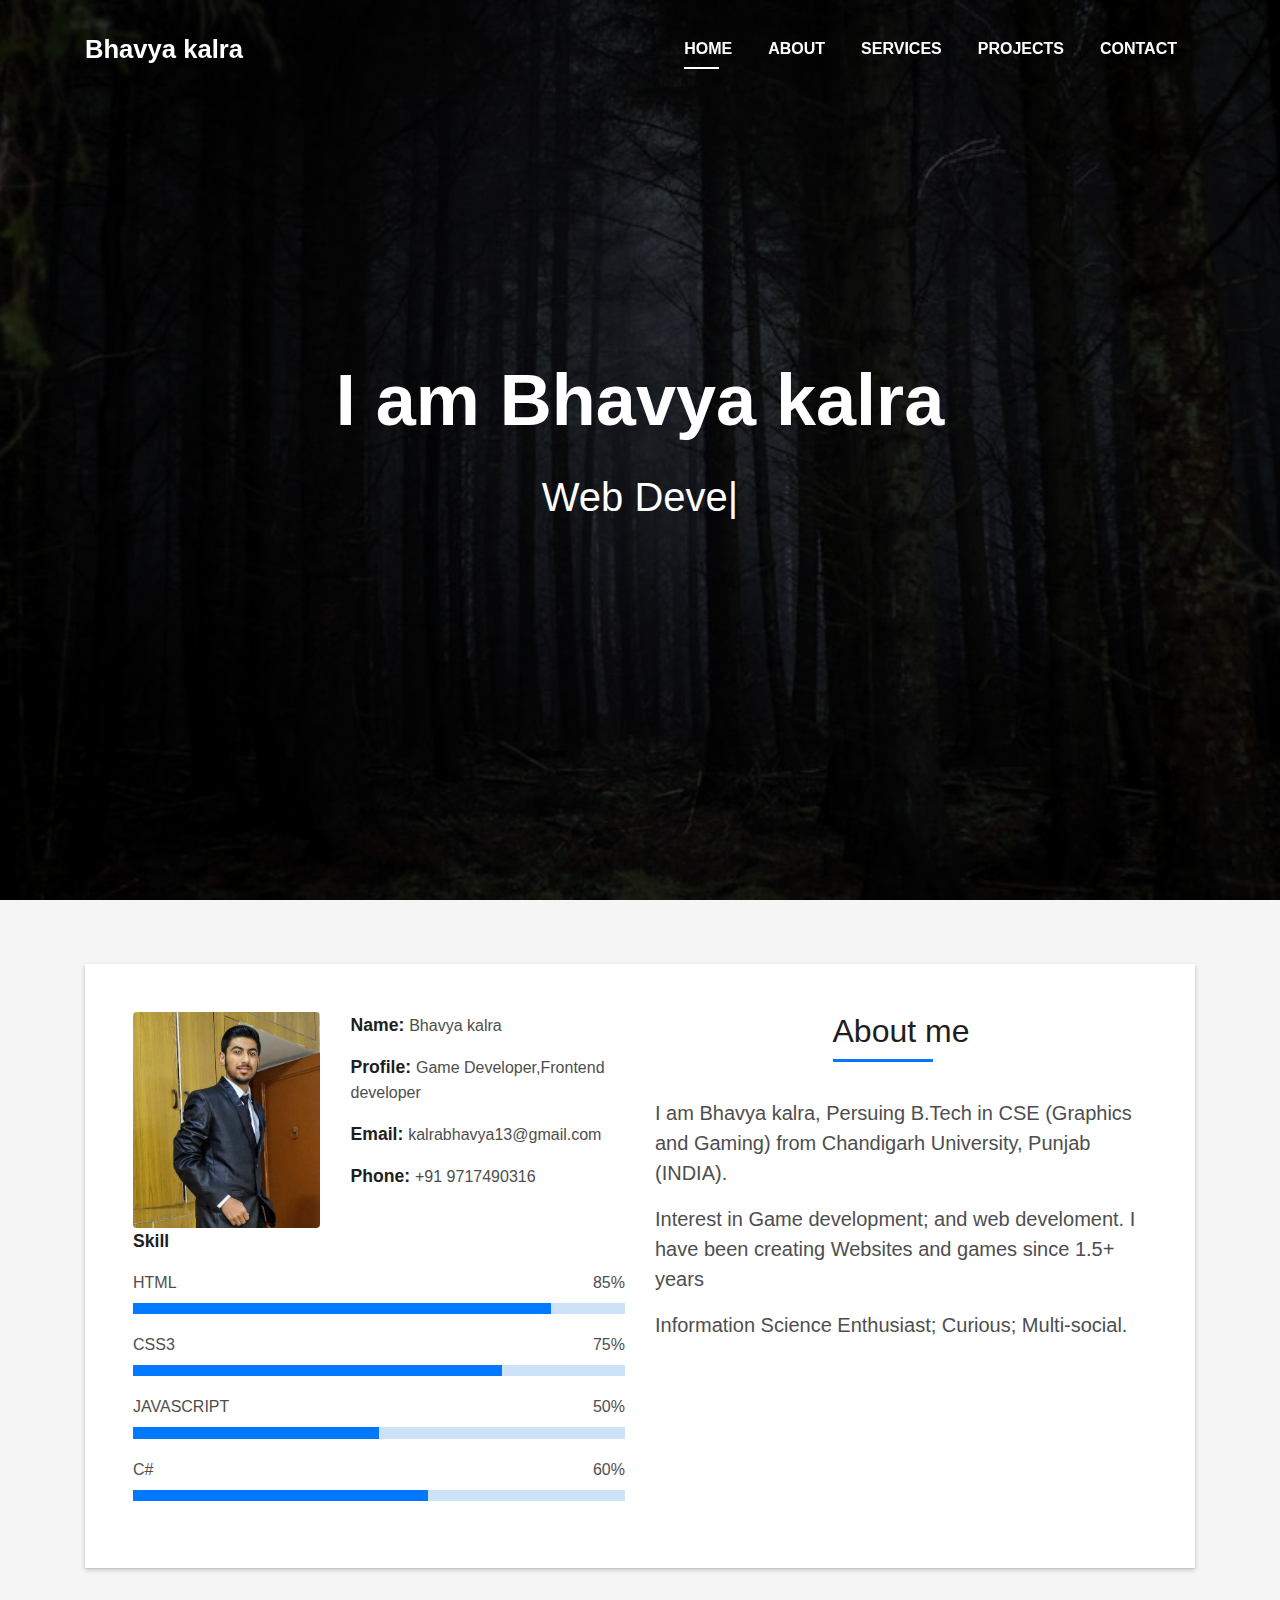
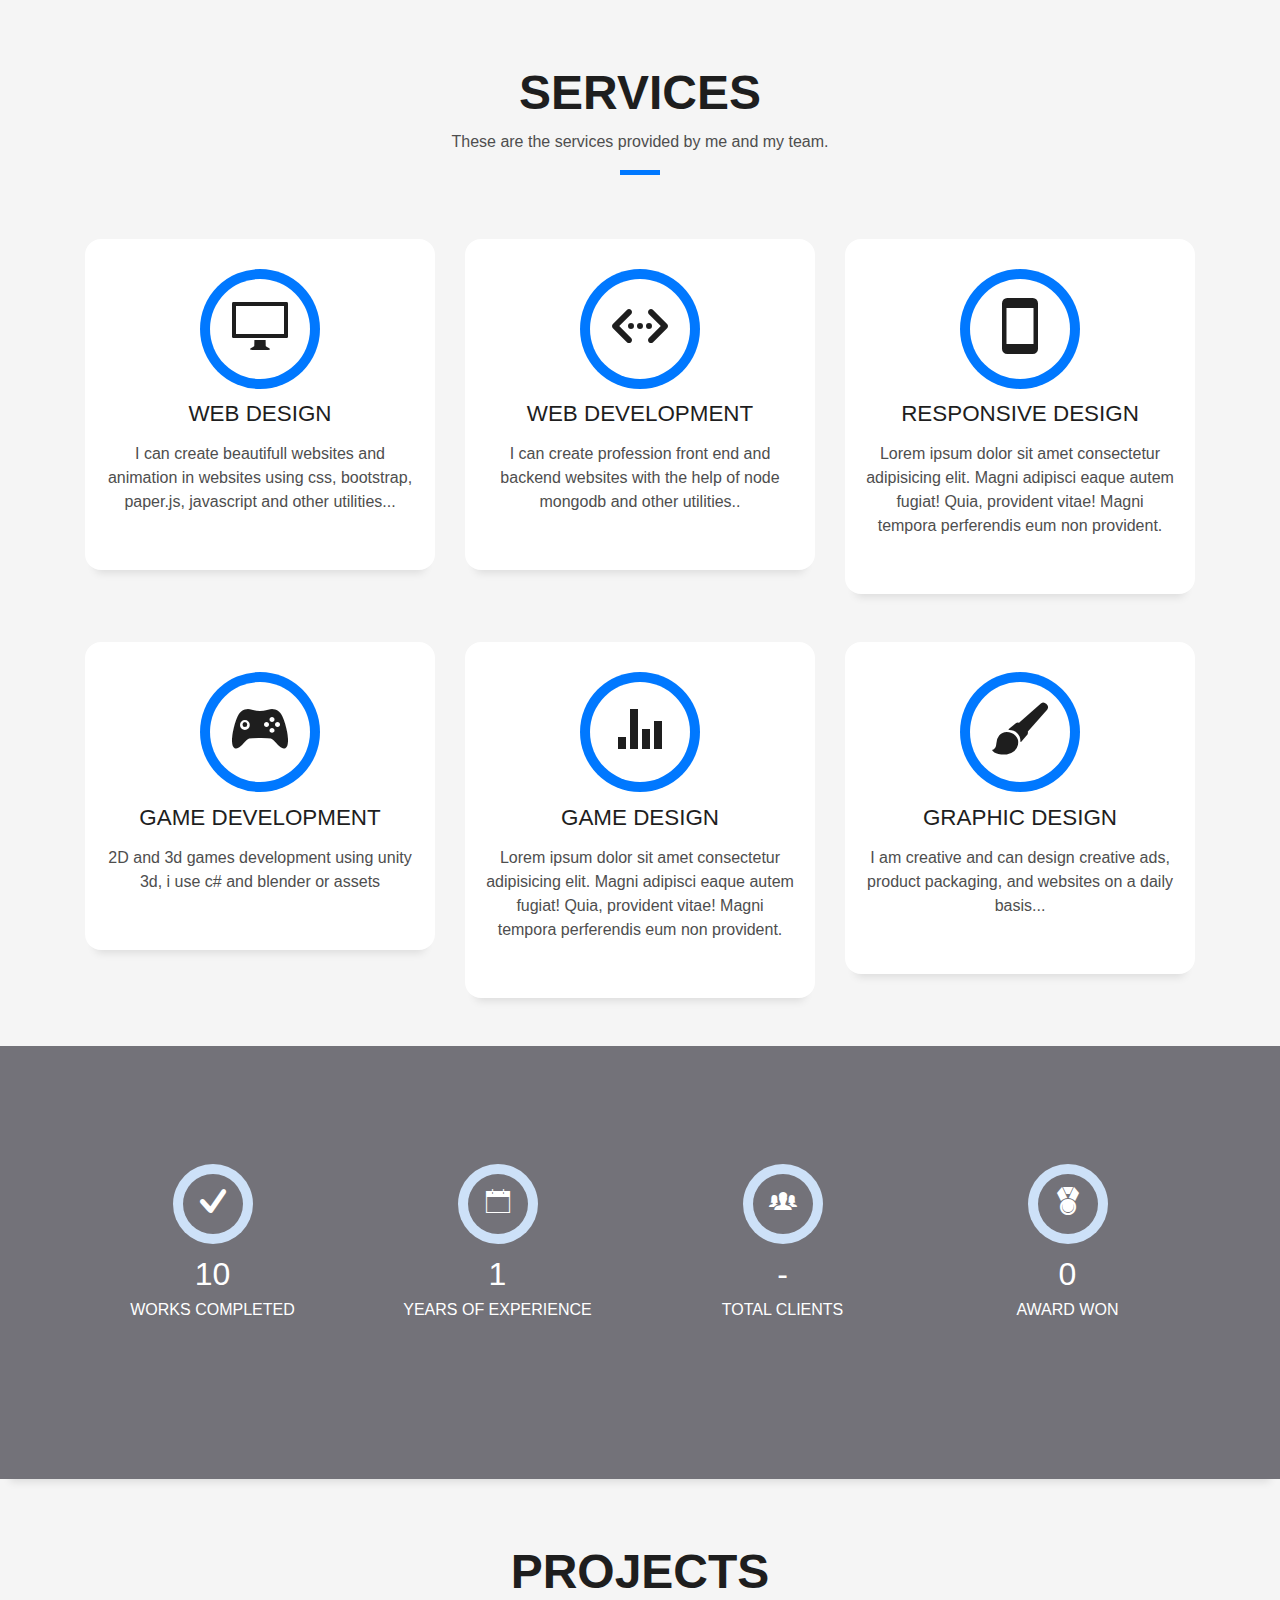
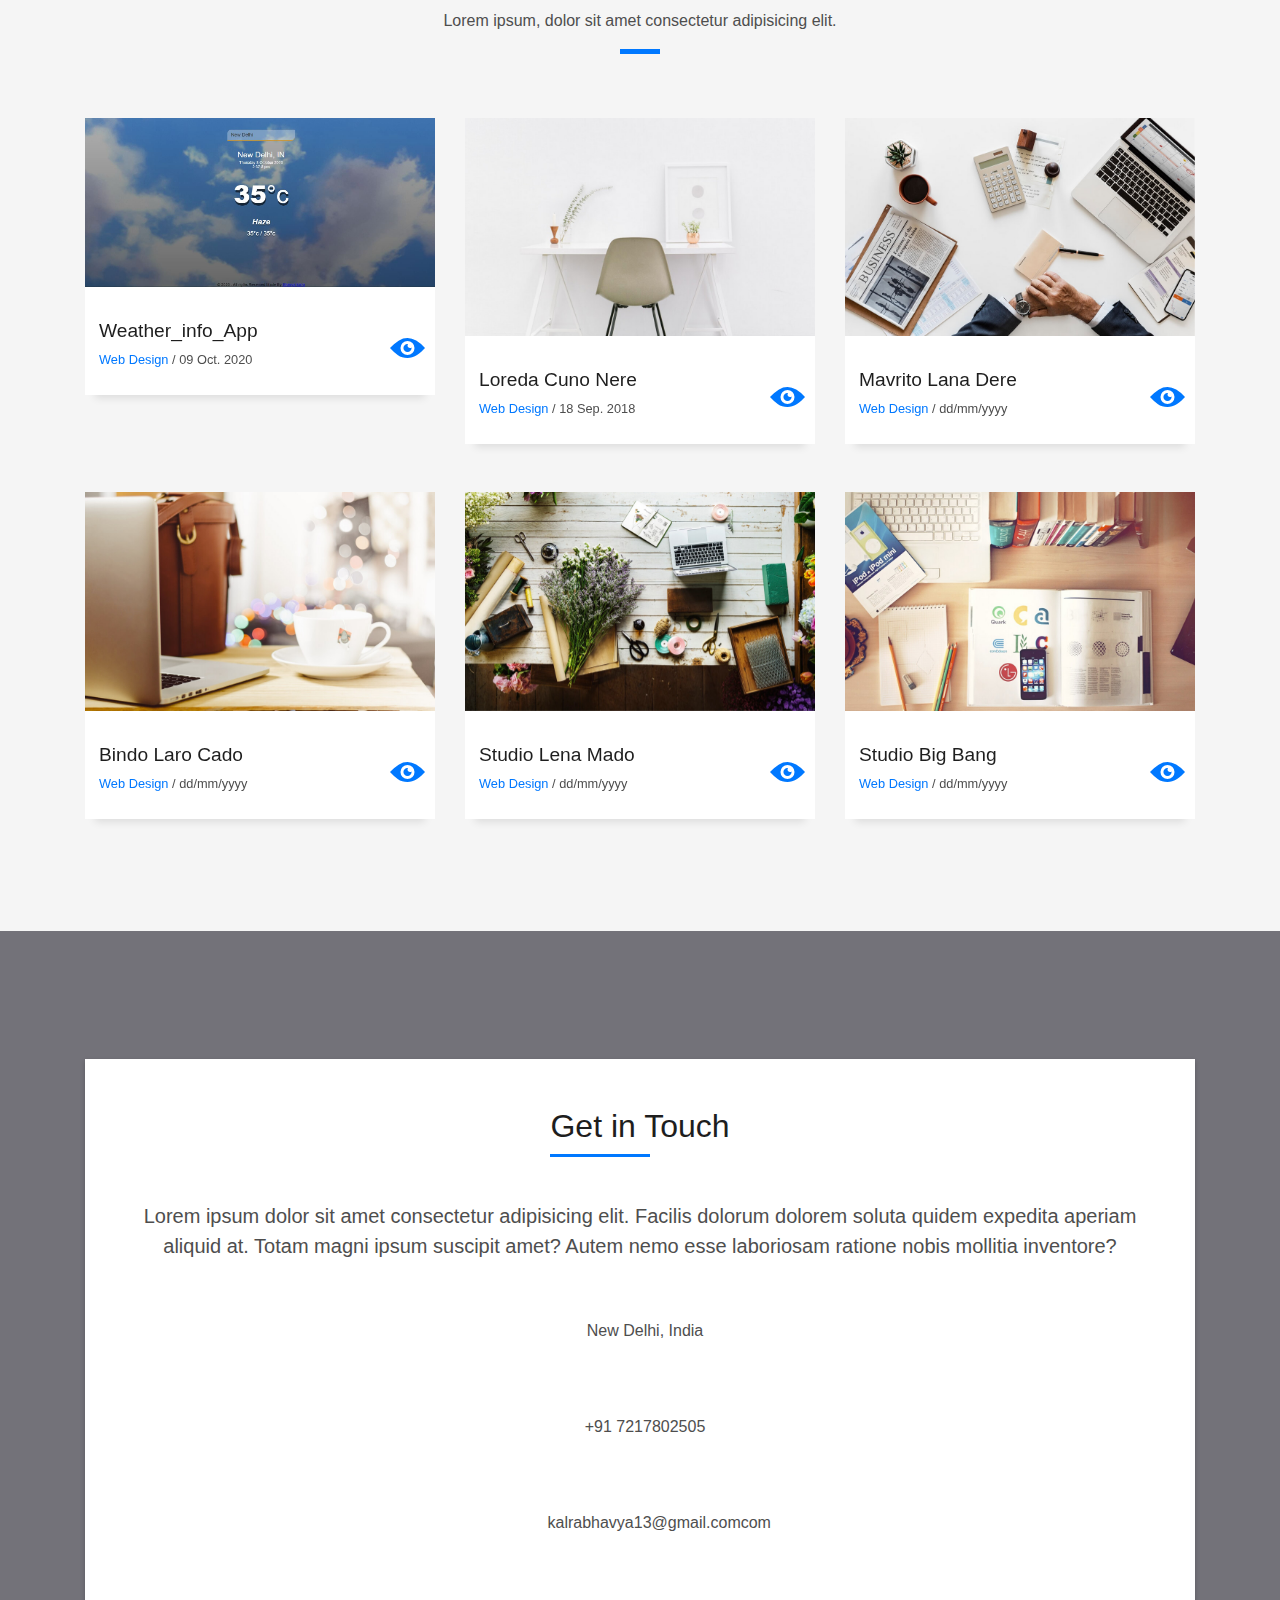
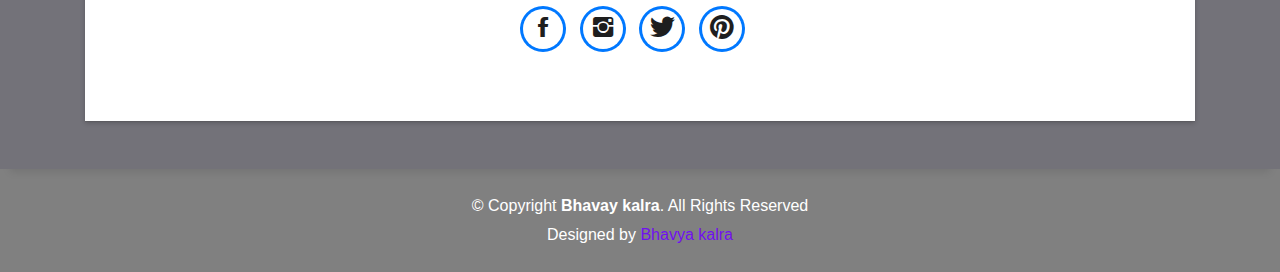
<file: index.html>
<!DOCTYPE html>
<html lang="en">

<head>
  <meta charset="utf-8">
  <meta content="width=device-width, initial-scale=1.0" name="viewport">

  <title>Portfolio</title>
  <meta content="" name="descriptison">
  <meta content="" name="keywords">

  <!-- Favicons -->
  <link href="#" rel="icon">
  <link href="W" rel="apple-touch-icon">

  <link rel="stylesheet" href="https://pro.fontawesome.com/releases/v5.10.0/css/all.css" integrity="sha384-AYmEC3Yw5cVb3ZcuHtOA93w35dYTsvhLPVnYs9eStHfGJvOvKxVfELGroGkvsg+p" crossorigin="anonymous"/>

  <!-- Vendor CSS Files -->
  <link href="assets/vendor/bootstrap/css/bootstrap.min.css" rel="stylesheet">
  <link href="assets/vendor/font-awesome/css/font-awesome.min.css" rel="stylesheet">
  <link href="assets/vendor/ionicons/css/ionicons.min.css" rel="stylesheet">
  <link href="assets/vendor/owl.carousel/assets/owl.carousel.min.css" rel="stylesheet">
  <link href="assets/vendor/venobox/venobox.css" rel="stylesheet">

  <!-- Template Main CSS File -->
  <link href="assets/css/style.css" rel="stylesheet">

</head>

<body id="page-top">

  <!-- ======= Header/ Navbar ======= -->
  <nav class="navbar navbar-b navbar-trans navbar-expand-md fixed-top" id="mainNav">
    <div class="container">
      <a class="navbar-brand js-scroll" href="#page-top">Bhavya kalra</a>
      <button class="navbar-toggler collapsed" type="button" data-toggle="collapse" data-target="#navbarDefault" aria-controls="navbarDefault" aria-expanded="false" aria-label="Toggle navigation">
        <span></span>
        <span></span>
        <span></span>
      </button>
      <div class="navbar-collapse collapse justify-content-end" id="navbarDefault">
        <ul class="navbar-nav">
          <li class="nav-item">
            <a class="nav-link js-scroll active" href="index.html">Home</a>
          </li>
          <li class="nav-item">
            <a class="nav-link js-scroll" href="#about">About</a>
          </li>
          <li class="nav-item">
            <a class="nav-link js-scroll" href="#service">Services</a>
          </li>
          <li class="nav-item">
            <a class="nav-link js-scroll" href="#work">Projects</a>
          </li>
          <li class="nav-item">
            <a class="nav-link js-scroll" href="#contact">Contact</a>
          </li>
        </ul>
      </div>
    </div>
  </nav>

  <!-- ======= Intro Section ======= -->
  <div id="home" class="intro route bg-image" style="background-image: url(assets/img/photo-dark\ forest.jpg)">
    <div class="overlay-itro"></div>
    <div class="intro-content display-table">
      <div class="table-cell">
        <div class="container">
          <!--<p class="display-6 color-d">Hello, world!</p>-->
          <h1 class="intro-title mb-4">I am Bhavya kalra</h1>
          <p class="intro-subtitle"><span class="text-slider-items">Web Developer,Web Designer,Frontend Developer,Game Developer,Game Designer </span><strong class="text-slider"></strong></p>
          <!-- <p class="pt-3"><a class="btn btn-primary btn js-scroll px-4" href="#about" role="button">Learn More</a></p> -->
        </div>
      </div>
    </div>
  </div><!-- End Intro Section -->

  <main id="main">

    <!-- ======= About Section ======= -->
    <section id="about" class="about-mf sect-pt4 route">
      <div class="container">
        <div class="row">
          <div class="col-sm-12">
            <div class="box-shadow-full">
              <div class="row">
                <div class="col-md-6">
                  <div class="row">
                    <div class="col-sm-6 col-md-5">
                      <div class="about-img">
                        <img src="assets/img/IMG-20190209-WA0002~3.jpg" class="img-fluid rounded b-shadow-a" alt="">
                      </div>
                    </div>
                    <div class="col-sm-6 col-md-7">
                      <div class="about-info">
                        <p><span class="title-s">Name: </span> <span>Bhavya kalra</span></p>
                        <p><span class="title-s">Profile: </span> <span>Game Developer,Frontend developer</span></p>
                        <p><span class="title-s">Email: </span> <span>kalrabhavya13@gmail.com</span></p>
                        <p><span class="title-s">Phone: </span> <span>+91 9717490316</span></p>
                      </div>
                    </div>
                  </div>
                  <div class="skill-mf">
                    <p class="title-s">Skill</p>
                    <span>HTML</span> <span class="pull-right">85%</span>
                    <div class="progress">
                      <div class="progress-bar" role="progressbar" style="width: 85%;" aria-valuenow="85" aria-valuemin="0" aria-valuemax="100"></div>
                    </div>
                    <span>CSS3</span> <span class="pull-right">75%</span>
                    <div class="progress">
                      <div class="progress-bar" role="progressbar" style="width: 75%" aria-valuenow="75" aria-valuemin="0" aria-valuemax="100"></div>
                    </div>
                    <span>JAVASCRIPT</span> <span class="pull-right">50%</span>
                    <div class="progress">
                      <div class="progress-bar" role="progressbar" style="width: 50%" aria-valuenow="50" aria-valuemin="0" aria-valuemax="100"></div>
                    </div>
                    <span>C#</span> <span class="pull-right">60%</span>
                    <div class="progress">
                      <div class="progress-bar" role="progressbar" style="width: 60%" aria-valuenow="60" aria-valuemin="0" aria-valuemax="100"></div>
                    </div>
                  </div>
                </div>
                <div class="col-md-6">
                  <div class="about-me pt-4 pt-md-0">
                    <div class="title-box-2">
                      <h5 class="title-left">
                        About me
                      </h5>
                    </div>
                    <p class="lead">
                      I am Bhavya kalra, Persuing B.Tech in CSE (Graphics and Gaming) from Chandigarh University, Punjab (INDIA).
                    </p>
                    <p class="lead">
                     Interest in Game development; and web develoment. I have been creating Websites and games since 1.5+ years 
                    </p>
                    <p class="lead">
                      Information Science Enthusiast; Curious; Multi-social.
                    </p>
                  </div>
                </div>
              </div>
            </div>
          </div>
        </div>
      </div>
    </section><!-- End About Section -->

    <!-- ======= Services Section ======= -->
    <section id="service" class="services-mf pt-5 route">
      <div class="container">
        <div class="row">
          <div class="col-sm-12">
            <div class="title-box text-center">
              <h3 class="title-a">
                Services
              </h3>
              <p class="subtitle-a">
                These are the services provided by me and my team.
              </p>
              <div class="line-mf"></div>
            </div>
          </div>
        </div>
        <div class="row">
          <div class="col-md-4">
            <div class="service-box">
              <div class="service-ico">
                <span class="ico-circle"><i class="ion-monitor"></i></span>
              </div>
              <div class="service-content">
                <h2 class="s-title">Web Design</h2>
                <p class="s-description text-center">
                  I can create beautifull websites and animation in websites using css, bootstrap, paper.js, javascript and other utilities...
                </p>
              </div>
            </div>
          </div>
          <div class="col-md-4">
            <div class="service-box">
              <div class="service-ico">
                <span class="ico-circle"><i class="ion-code-working"></i></span>
              </div>
              <div class="service-content">
                <h2 class="s-title">Web Development</h2>
                <p class="s-description text-center">
                  I can create profession front end and backend websites with the help of node mongodb and other utilities..
                </p>
              </div>
            </div>
          </div>
           <div class="col-md-4">
            <div class="service-box">
              <div class="service-ico">
                <span class="ico-circle"><i class="ion-android-phone-portrait"></i></span>
              </div>
              <div class="service-content">
                <h2 class="s-title">Responsive Design</h2>
                <p class="s-description text-center">
                  Lorem ipsum dolor sit amet consectetur adipisicing elit. Magni adipisci eaque autem fugiat! Quia,
                  provident vitae! Magni
                  tempora perferendis eum non provident.
                </p>
              </div>
            </div>
          </div>
          <div class="col-md-4">
            <div class="service-box">
              <div class="service-ico">
                <span class="ico-circle"><i class="ion-ios-game-controller-b"></i></span>
              </div>
              <div class="service-content">
                <h2 class="s-title">Game Development</h2>
                <p class="s-description text-center">
                  2D and 3d games development using unity 3d, i use c# and blender or assets
                </p>
              </div>
            </div>
          </div>
          <div class="col-md-4">
            <div class="service-box">
              <div class="service-ico">
                <span class="ico-circle"><i class="ion-stats-bars"></i></span>
              </div>
              <div class="service-content">
                <h2 class="s-title">Game Design</h2>
                <p class="s-description text-center">
                  Lorem ipsum dolor sit amet consectetur adipisicing elit. Magni adipisci eaque autem fugiat! Quia,
                  provident vitae! Magni
                  tempora perferendis eum non provident.
                </p>
              </div>
            </div>
          </div>
          <div class="col-md-4">
            <div class="service-box">
              <div class="service-ico">
                <span class="ico-circle"><i class="ion-paintbrush"></i></span>
              </div>
              <div class="service-content">
                <h2 class="s-title">Graphic Design</h2>
                <p class="s-description text-center">
                  I am creative and can design creative ads, product packaging, and websites on a daily basis...
                </p>
              </div>
            </div>
          </div>
          
        </div>
      </div>
    </section>
    <!-- End Services Section -->

    <!-- ======= Counter Section ======= -->
    <div class="section-counter paralax-mf bg-image" style="background-image: url(assets/img/counters-bg.jpg)">
      <div class="overlay-mf"></div>
      <div class="container">
        <div class="row">
          <div class="col-sm-3 col-lg-3">
            <div class="counter-box counter-box pt-4 pt-md-0">
              <div class="counter-ico">
                <span class="ico-circle"><i class="ion-checkmark-round"></i></span>
              </div>
              <div class="counter-num">
                <p class="counter">10</p>
                <span class="counter-text">WORKS COMPLETED</span>
              </div>
            </div>
          </div>
          <div class="col-sm-3 col-lg-3">
            <div class="counter-box pt-4 pt-md-0">
              <div class="counter-ico">
                <span class="ico-circle"><i class="ion-ios-calendar-outline"></i></span>
              </div>
              <div class="counter-num">
                <p class="counter">1</p>
                <span class="counter-text">YEARS OF EXPERIENCE</span>
              </div>
            </div>
          </div>
          <div class="col-sm-3 col-lg-3">
            <div class="counter-box pt-4 pt-md-0">
              <div class="counter-ico">
                <span class="ico-circle"><i class="ion-ios-people"></i></span>
              </div>
              <div class="counter-num">
                <p class="counter">-</p>
                <span class="counter-text">TOTAL CLIENTS</span>
              </div>
            </div>
          </div>
          <div class="col-sm-3 col-lg-3">
            <div class="counter-box pt-4 pt-md-0">
              <div class="counter-ico">
                <span class="ico-circle"><i class="ion-ribbon-a"></i></span>
              </div>
              <div class="counter-num">
                <p class="counter">0</p>
                <span class="counter-text">AWARD WON</span>
              </div>
            </div>
          </div>
        </div>
      </div>
    </div><!-- End Counter Section -->

    <!-- ======= Portfolio Section ======= -->
    <section id="work" class="portfolio-mf sect-pt4 route">
      <div class="container">
        <div class="row">
          <div class="col-sm-12">
            <div class="title-box text-center">
              <h3 class="title-a">
                Projects
              </h3>
              <p class="subtitle-a">
                Lorem ipsum, dolor sit amet consectetur adipisicing elit.
              </p>
              <div class="line-mf"></div>
            </div>
          </div>
        </div>
        <div class="row">

          <div class="col-md-4">
            <div class="work-box">
              <a href="assets/img/Weather_info_App1.JPG" data-gall="portfolioGallery" class="venobox">
                <div class="work-img">
                  <img src="assets/img/Weather_info_App1.JPG" alt="" class="img-fluid">
                </div>
              </a>
              <div class="work-content">
                <div class="row">
                  <div class="col-sm-8">
                    <h2 class="w-title">Weather_info_App</h2>
                    <div class="w-more">
                      <span class="w-ctegory">Web Design</span> / <span class="w-date">09 Oct. 2020</span>
                    </div>
                  </div>
                  <div class="col-sm-4">
                    <div class="w-like">
                      <a href="Weather_info_app-details.html"> <i class="ionicons ion-eye"></i></a>
                    </div>
                  </div>
                </div>
              </div>
            </div>
          </div>

          <div class="col-md-4">
            <div class="work-box">
              <a href="assets/img/work-2.jpg" data-gall="portfolioGallery" class="venobox">
                <div class="work-img">
                  <img src="assets/img/work-2.jpg" alt="" class="img-fluid">
                </div>
              </a>
              <div class="work-content">
                <div class="row">
                  <div class="col-sm-8">
                    <h2 class="w-title">Loreda Cuno Nere</h2>
                    <div class="w-more">
                      <span class="w-ctegory">Web Design</span> / <span class="w-date">18 Sep. 2018</span>
                    </div>
                  </div>
                  <div class="col-sm-4">
                    <div class="w-like">
                      <a href="portfolio-details.html"> <i class="ionicons ion-eye"></i></a>
                    </div>
                  </div>
                </div>
              </div>
            </div>
          </div>
          <div class="col-md-4">
            <div class="work-box">
              <a href="assets/img/work-3.jpg" data-gall="portfolioGallery" class="venobox">
                <div class="work-img">
                  <img src="assets/img/work-3.jpg" alt="" class="img-fluid">
                </div>
              </a>
              <div class="work-content">
                <div class="row">
                  <div class="col-sm-8">
                    <h2 class="w-title">Mavrito Lana Dere</h2>
                    <div class="w-more">
                      <span class="w-ctegory">Web Design</span> / <span class="w-date">dd/mm/yyyy</span>
                    </div>
                  </div>
                  <div class="col-sm-4">
                    <div class="w-like">
                      <a href="portfolio-details.html"> <i class="ionicons ion-eye"></i></a>
                    </div>
                  </div>
                </div>
              </div>
            </div>
          </div>
          <div class="col-md-4">
            <div class="work-box">
              <a href="assets/img/work-4.jpg" data-gall="portfolioGallery" class="venobox">
                <div class="work-img">
                  <img src="assets/img/work-4.jpg" alt="" class="img-fluid">
                </div>
              </a>
              <div class="work-content">
                <div class="row">
                  <div class="col-sm-8">
                    <h2 class="w-title">Bindo Laro Cado</h2>
                    <div class="w-more">
                      <span class="w-ctegory">Web Design</span> / <span class="w-date">dd/mm/yyyy</span>
                    </div>
                  </div>
                  <div class="col-sm-4">
                    <div class="w-like">
                      <a href="portfolio-details.html"> <i class="ionicons ion-eye"></i></a>
                    </div>
                  </div>
                </div>
              </div>
            </div>
          </div>
          <div class="col-md-4">
            <div class="work-box">
              <a href="assets/img/work-5.jpg" data-gall="portfolioGallery" class="venobox">
                <div class="work-img">
                  <img src="assets/img/work-5.jpg" alt="" class="img-fluid">
                </div>
              </a>
              <div class="work-content">
                <div class="row">
                  <div class="col-sm-8">
                    <h2 class="w-title">Studio Lena Mado</h2>
                    <div class="w-more">
                      <span class="w-ctegory">Web Design</span> / <span class="w-date">dd/mm/yyyy</span>
                    </div>
                  </div>
                  <div class="col-sm-4">
                    <div class="w-like">
                      <a href="portfolio-details.html"> <i class="ionicons ion-eye"></i></a>
                    </div>
                  </div>
                </div>
              </div>
            </div>
          </div>
          <div class="col-md-4">
            <div class="work-box">
              <a href="assets/img/work-6.jpg" data-gall="portfolioGallery" class="venobox">
                <div class="work-img">
                  <img src="assets/img/work-6.jpg" alt="" class="img-fluid">
                </div>
              </a>
              <div class="work-content">
                <div class="row">
                  <div class="col-sm-8">
                    <h2 class="w-title">Studio Big Bang</h2>
                    <div class="w-more">
                      <span class="w-ctegory">Web Design</span> / <span class="w-date">dd/mm/yyyy</span>
                    </div>
                  </div>
                  <div class="col-sm-4">
                    <div class="w-like">
                      <a href="portfolio-details.html"> <i class="ionicons ion-eye"></i></a>
                    </div>
                  </div>
                </div>
              </div>
            </div>
          </div>

        </div>
      </div>
    </section><!-- End Portfolio Section -->


    <!-- ======= Contact Section ======= -->
    <section class="paralax-mf footer-paralax bg-image sect-mt4 route" style="background-image: url(assets/img/overlay-bg.jpg)">
      <div class="overlay-mf"></div>
      <div class="container">
        <div class="row">
          <div class="col-sm-12">
            <div class="contact-mf">
              <div id="contact" class="box-shadow-full">
                <div class="row d-flex justify-content-center" >
                    <div class="title-box-2 pt-4 pt-md-0">
                      <h5 class="title-left">
                        Get in Touch
                      </h5>
                    </div>
                    <div class="more-info">
                      <p class="lead">
                        Lorem ipsum dolor sit amet consectetur adipisicing elit. Facilis dolorum dolorem soluta quidem
                        expedita aperiam aliquid at.
                        Totam magni ipsum suscipit amet? Autem nemo esse laboriosam ratione nobis
                        mollitia inventore?
                      </p>
                      <ul class="list-ico">
                        <li><span><i class="fas fa-2x fa-map-marked-alt"></i></span>New Delhi, India </li>
                        <li><span ><i class="fas fa-2x fa-phone-alt"></i></span> +91 7217802505</li>
                        <li><span ><i class="fas fa-2x fa-envelope"></i></span> kalrabhavya13@gmail.comcom</li>
                      </ul>
                    </div>
                    <div class="socials">
                      <ul>
                        <li><a href=""><span class="ico-circle"><i class="ion-social-facebook"></i></span></a></li>
                        <li><a href=""><span class="ico-circle"><i class="ion-social-instagram"></i></span></a></li>
                        <li><a href=""><span class="ico-circle"><i class="ion-social-twitter"></i></span></a></li>
                        <li><a href=""><span class="ico-circle"><i class="ion-social-pinterest"></i></span></a></li>
                      </ul>
                    </div>
                </div>
              </div>
            </div>
          </div>
        </div>
      </div>
    </section><!-- End Contact Section -->

  </main><!-- End #main -->

  <!-- ======= Footer ======= -->
  <footer>
    <div class="container">
      <div class="row">
        <div class="col-sm-12">
          <div class="copyright-box">
            <p class="copyright">&copy; Copyright <strong>Bhavay kalra</strong>. All Rights Reserved</p>
            <div class="credits">
              Designed by <a href="https://bhavyakalra-13.github.io/IntroWebDesign/"> Bhavya kalra</a>
            </div>
          </div>
        </div>
      </div>
    </div>
  </footer><!-- End  Footer -->

  <a href="#" class="back-to-top"><i class="fa fa-chevron-up"></i></a>
  <div id="preloader"></div>

  <!-- Vendor JS Files -->
  <script src="assets/vendor/jquery/jquery.min.js"></script>
  <script src="assets/vendor/bootstrap/js/bootstrap.bundle.min.js"></script>
  <script src="assets/vendor/jquery.easing/jquery.easing.min.js"></script>
  <script src="assets/vendor/php-email-form/validate.js"></script>
  <script src="assets/vendor/waypoints/jquery.waypoints.min.js"></script>
  <script src="assets/vendor/counterup/jquery.counterup.min.js"></script>
  <script src="assets/vendor/owl.carousel/owl.carousel.min.js"></script>
  <script src="assets/vendor/typed.js/typed.min.js"></script>
  <script src="assets/vendor/venobox/venobox.min.js"></script>

  <!-- Template Main JS File -->
  <script src="assets/js/main.js"></script>

</body>

</html>
</file>
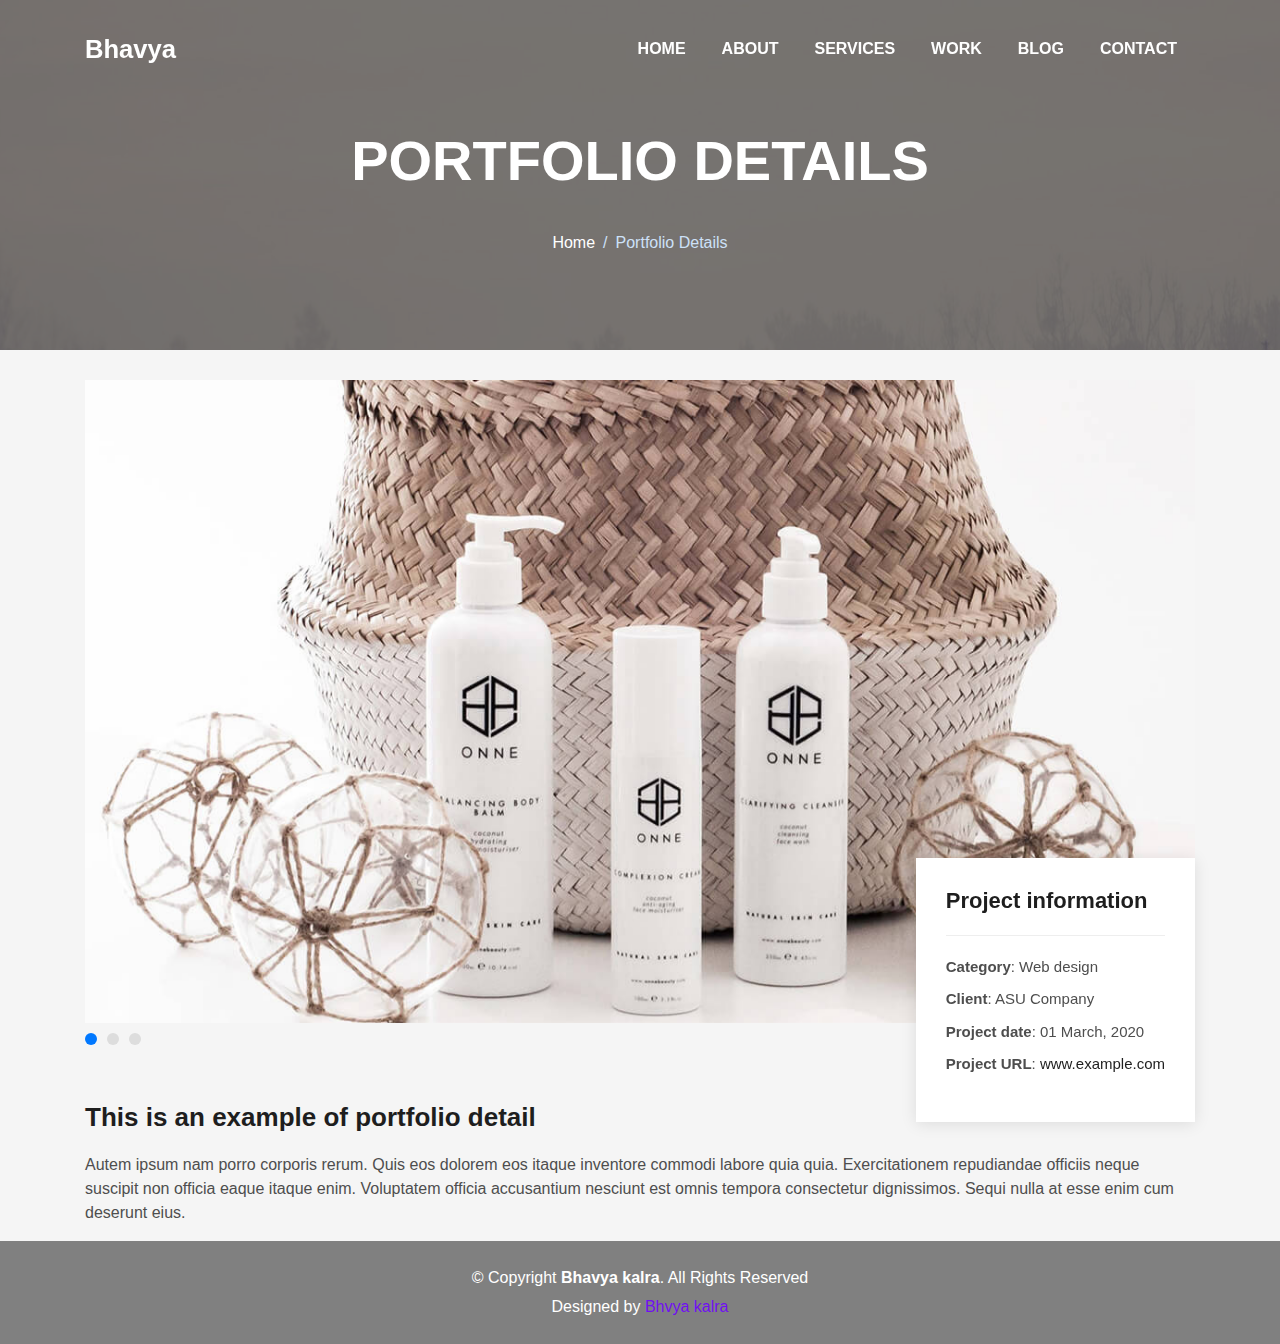
<file: portfolio-details.html>
<!DOCTYPE html>
<html lang="en">

<head>
  <meta charset="utf-8">
  <meta content="width=device-width, initial-scale=1.0" name="viewport">

  <title>Portfolio</title>
  <meta content="" name="descriptison">
  <meta content="" name="keywords">


  <!-- Vendor CSS Files -->
  <link href="assets/vendor/bootstrap/css/bootstrap.min.css" rel="stylesheet">
  <link href="assets/vendor/font-awesome/css/font-awesome.min.css" rel="stylesheet">
  <link href="assets/vendor/ionicons/css/ionicons.min.css" rel="stylesheet">
  <link href="assets/vendor/owl.carousel/assets/owl.carousel.min.css" rel="stylesheet">
  <link href="assets/vendor/venobox/venobox.css" rel="stylesheet">

  <!-- Template Main CSS File -->
  <link href="assets/css/style.css" rel="stylesheet">
</head>

<body id="page-top">

  <!-- ======= Header/ Navbar ======= -->
  <nav class="navbar navbar-b navbar-trans navbar-expand-md fixed-top" id="mainNav">
    <div class="container">
      <a class="navbar-brand js-scroll" href="#page-top">Bhavya</a>
      <button class="navbar-toggler collapsed" type="button" data-toggle="collapse" data-target="#navbarDefault" aria-controls="navbarDefault" aria-expanded="false" aria-label="Toggle navigation">
        <span></span>
        <span></span>
        <span></span>
      </button>
      <div class="navbar-collapse collapse justify-content-end" id="navbarDefault">
        <ul class="navbar-nav">
          <li class="nav-item">
            <a class="nav-link js-scroll active" href="index.html">Home</a>
          </li>
          <li class="nav-item">
            <a class="nav-link js-scroll" href="#about">About</a>
          </li>
          <li class="nav-item">
            <a class="nav-link js-scroll" href="#service">Services</a>
          </li>
          <li class="nav-item">
            <a class="nav-link js-scroll" href="#work">Work</a>
          </li>
          <li class="nav-item">
            <a class="nav-link js-scroll" href="#blog">Blog</a>
          </li>
          <li class="nav-item">
            <a class="nav-link js-scroll" href="#contact">Contact</a>
          </li>
        </ul>
      </div>
    </div>
  </nav>

  <div class="intro intro-single route bg-image" style="background-image: url(assets/img/overlay-bg.jpg)">
    <div class="overlay-mf"></div>
    <div class="intro-content display-table">
      <div class="table-cell">
        <div class="container">
          <h2 class="intro-title mb-4">Portfolio Details</h2>
          <ol class="breadcrumb d-flex justify-content-center">
            <li class="breadcrumb-item">
              <a href="#">Home</a>
            </li>
            <li class="breadcrumb-item active">Portfolio Details</li>
          </ol>
        </div>
      </div>
    </div>
  </div>

  <main id="main">

    <!-- ======= Portfolio Details Section ======= -->
    <section class="portfolio-details">
      <div class="container">

        <div class="portfolio-details-container">

          <div class="owl-carousel portfolio-details-carousel">
            <img src="assets/img/portfolio-details-1.jpg" class="img-fluid" alt="">
            <img src="assets/img/portfolio-details-2.jpg" class="img-fluid" alt="">
            <img src="assets/img/portfolio-details-3.jpg" class="img-fluid" alt="">
          </div>

          <div class="portfolio-info">
            <h3>Project information</h3>
            <ul>
              <li><strong>Category</strong>: Web design</li>
              <li><strong>Client</strong>: ASU Company</li>
              <li><strong>Project date</strong>: 01 March, 2020</li>
              <li><strong>Project URL</strong>: <a href="#">www.example.com</a></li>
            </ul>
          </div>

        </div>

        <div class="portfolio-description">
          <h2>This is an example of portfolio detail</h2>
          <p>
            Autem ipsum nam porro corporis rerum. Quis eos dolorem eos itaque inventore commodi labore quia quia. Exercitationem repudiandae officiis neque suscipit non officia eaque itaque enim. Voluptatem officia accusantium nesciunt est omnis tempora consectetur dignissimos. Sequi nulla at esse enim cum deserunt eius.
          </p>
        </div>
      </div>
    </section><!-- End Portfolio Details Section -->

  </main><!-- End #main -->

  <!-- ======= Footer ======= -->
  <footer>
    <div class="container">
      <div class="row">
        <div class="col-sm-12">
          <div class="copyright-box">
            <p class="copyright">&copy; Copyright <strong>Bhavya kalra</strong>. All Rights Reserved</p>
            <div class="credits">
              Designed by <a href="Bhavay kalra">Bhvya kalra</a>
            </div>
          </div>
        </div>
      </div>
    </div>
  </footer><!-- End  Footer -->

  <a href="#" class="back-to-top"><i class="fa fa-chevron-up"></i></a>
  <div id="preloader"></div>

  <!-- Vendor JS Files -->
  <script src="assets/vendor/jquery/jquery.min.js"></script>
  <script src="assets/vendor/bootstrap/js/bootstrap.bundle.min.js"></script>
  <script src="assets/vendor/jquery.easing/jquery.easing.min.js"></script>
  <script src="assets/vendor/php-email-form/validate.js"></script>
  <script src="assets/vendor/waypoints/jquery.waypoints.min.js"></script>
  <script src="assets/vendor/counterup/jquery.counterup.min.js"></script>
  <script src="assets/vendor/owl.carousel/owl.carousel.min.js"></script>
  <script src="assets/vendor/typed.js/typed.min.js"></script>
  <script src="assets/vendor/venobox/venobox.min.js"></script>

  <!-- Template Main JS File -->
  <script src="assets/js/main.js"></script>

</body>

</html>
</file>
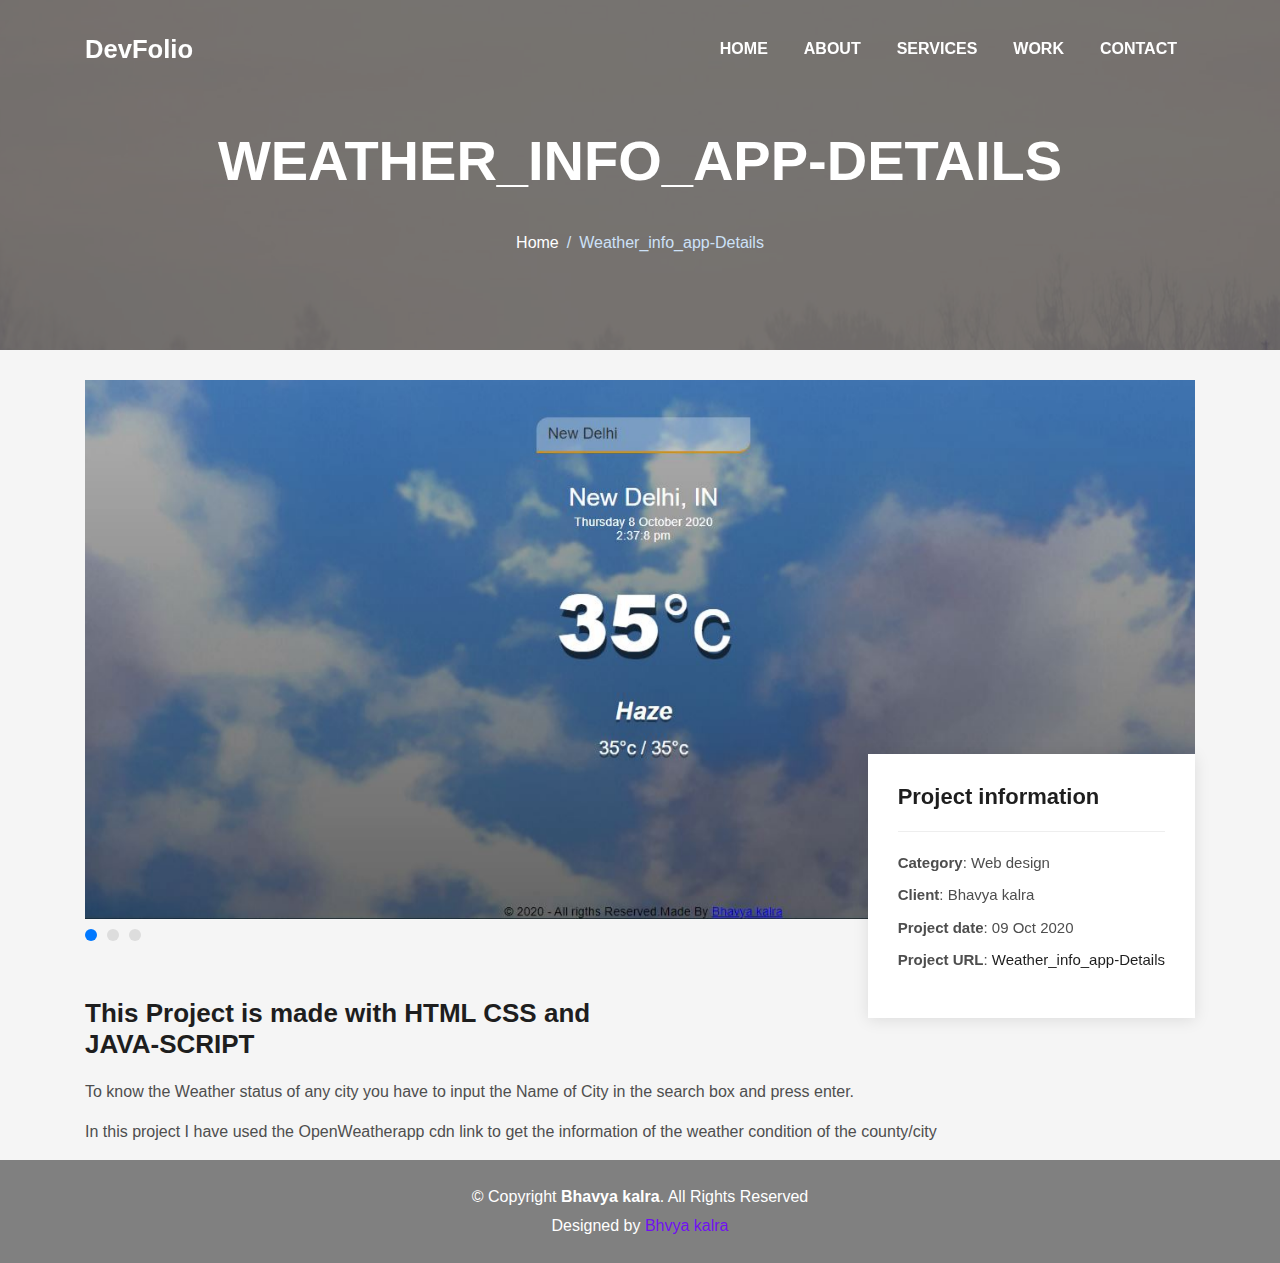
<file: Weather_info_app-details.html>
<!DOCTYPE html>
<html lang="en">

<head>
  <meta charset="utf-8">
  <meta content="width=device-width, initial-scale=1.0" name="viewport">

  <title>Portfolio</title>
  <meta content="" name="descriptison">
  <meta content="" name="keywords">


  <!-- Vendor CSS Files -->
  <link href="assets/vendor/bootstrap/css/bootstrap.min.css" rel="stylesheet">
  <link href="assets/vendor/font-awesome/css/font-awesome.min.css" rel="stylesheet">
  <link href="assets/vendor/ionicons/css/ionicons.min.css" rel="stylesheet">
  <link href="assets/vendor/owl.carousel/assets/owl.carousel.min.css" rel="stylesheet">
  <link href="assets/vendor/venobox/venobox.css" rel="stylesheet">

  <!-- Template Main CSS File -->
  <link href="assets/css/style.css" rel="stylesheet">
</head>

<body id="page-top">

  <!-- ======= Header/ Navbar ======= -->
  <nav class="navbar navbar-b navbar-trans navbar-expand-md fixed-top" id="mainNav">
    <div class="container">
      <a class="navbar-brand js-scroll" href="#page-top">DevFolio</a>
      <button class="navbar-toggler collapsed" type="button" data-toggle="collapse" data-target="#navbarDefault" aria-controls="navbarDefault" aria-expanded="false" aria-label="Toggle navigation">
        <span></span>
        <span></span>
        <span></span>
      </button>
      <div class="navbar-collapse collapse justify-content-end" id="navbarDefault">
        <ul class="navbar-nav">
          <li class="nav-item">
            <a class="nav-link js-scroll active" href="index.html">Home</a>
          </li>
          <li class="nav-item">
            <a class="nav-link js-scroll" href="#about">About</a>
          </li>
          <li class="nav-item">
            <a class="nav-link js-scroll" href="#service">Services</a>
          </li>
          <li class="nav-item">
            <a class="nav-link js-scroll" href="#Projects">Work</a>
          </li>
          <li class="nav-item">
            <a class="nav-link js-scroll" href="#contact">Contact</a>
          </li>
        </ul>
      </div>
    </div>
  </nav>

  <div class="intro intro-single route bg-image" style="background-image: url(assets/img/overlay-bg.jpg)">
    <div class="overlay-mf"></div>
    <div class="intro-content display-table">
      <div class="table-cell">
        <div class="container">
          <h2 class="intro-title mb-4">Weather_info_app-Details</h2>
          <ol class="breadcrumb d-flex justify-content-center">
            <li class="breadcrumb-item">
              <a href="index.html">Home</a>
            </li>
            <li class="breadcrumb-item active">Weather_info_app-Details</li>
          </ol>
        </div>
      </div>
    </div>
  </div>

  <main id="main">

    <!-- ======= Portfolio Details Section ======= -->
    <section class="portfolio-details">
      <div class="container">

        <div class="portfolio-details-container">

          <div class="owl-carousel portfolio-details-carousel">
            <img src="assets/img/Weather_info_App1.JPG" class="img-fluid" alt="">
            <img src="assets/img/Weather_info_App2.JPG" class="img-fluid" alt="">
            <img src="assets/img/weather_info_App3.JPG" class="img-fluid" alt="">
          </div>

          <div class="portfolio-info">
            <h3>Project information</h3>
            <ul>
              <li><strong>Category</strong>: Web design</li>
              <li><strong>Client</strong>: Bhavya kalra</li>
              <li><strong>Project date</strong>: 09 Oct 2020</li>
              <li><strong>Project URL</strong>: <a href="https://bhavyakalra-13.github.io/Weather_Info_App/">Weather_info_app-Details</a></li>
            </ul>
          </div>

        </div>

        <div class="portfolio-description">
          <h2>This Project is made with HTML CSS and JAVA-SCRIPT</h2>
          <p>
            To know the Weather status of any city you have to input the Name of City in the search box and press enter.
          </p>
          <p>
            In this project I have used the OpenWeatherapp cdn link to get the information of the weather condition of the county/city
          </p>
        </div>
      </div>
    </section><!-- End Portfolio Details Section -->

  </main><!-- End #main -->

  <!-- ======= Footer ======= -->
  <footer>
    <div class="container">
      <div class="row">
        <div class="col-sm-12">
          <div class="copyright-box">
            <p class="copyright">&copy; Copyright <strong>Bhavya kalra</strong>. All Rights Reserved</p>
            <div class="credits">
              Designed by <a href="https://bhavyakalra-13.github.io/IntroWebDesign/">Bhvya kalra</a>
            </div>
          </div>
        </div>
      </div>
    </div>
  </footer><!-- End  Footer -->

  <a href="#" class="back-to-top"><i class="fa fa-chevron-up"></i></a>
  <div id="preloader"></div>

  <!-- Vendor JS Files -->
  <script src="assets/vendor/jquery/jquery.min.js"></script>
  <script src="assets/vendor/bootstrap/js/bootstrap.bundle.min.js"></script>
  <script src="assets/vendor/jquery.easing/jquery.easing.min.js"></script>
  <script src="assets/vendor/php-email-form/validate.js"></script>
  <script src="assets/vendor/waypoints/jquery.waypoints.min.js"></script>
  <script src="assets/vendor/counterup/jquery.counterup.min.js"></script>
  <script src="assets/vendor/owl.carousel/owl.carousel.min.js"></script>
  <script src="assets/vendor/typed.js/typed.min.js"></script>
  <script src="assets/vendor/venobox/venobox.min.js"></script>

  <!-- Template Main JS File -->
  <script src="assets/js/main.js"></script>

</body>

</html>
</file>
<file: assets/vendor/venobox/venobox.css>
/* ------ venobox.css --------*/
.vbox-overlay *, .vbox-overlay *:before, .vbox-overlay *:after{
    -webkit-backface-visibility: hidden;
    -webkit-box-sizing:border-box;
    -moz-box-sizing:border-box;
    box-sizing:border-box;
}
.vbox-overlay * { 
    -webkit-backface-visibility: visible;
    backface-visibility: visible;
}
.vbox-overlay{
    display: -webkit-flex;
    display: flex;
    -webkit-flex-direction: column;
    flex-direction: column;
    -webkit-justify-content: center;
    justify-content: center;
    -webkit-align-items: center;
    align-items: center;
    position: fixed;
    left: 0;
    top: 0;
    bottom: 0;
    right: 0;
    z-index: 999999;
}

/* ----- navigation ----- */
.vbox-title{
    width: 100%;
    height: 40px;
    float: left;
    text-align: center;
    line-height: 28px;
    font-size: 12px;
    padding: 6px 50px;
    overflow: hidden;
    position: fixed;
    display: none;
    left: 0;
    z-index: 89;
}
.vbox-close{
    cursor: pointer;
    position: fixed;
    top: -1px;
    right: 0;
    width: 50px;
    height: 40px;
    padding: 6px;
    display: block;
    background-position:10px center;
    overflow: hidden;
    font-size: 24px;
    line-height: 1;
    text-align: center;
    z-index: 99;
}
.vbox-left{
    cursor: pointer;
    position: fixed;
    left: 0;
    height: 40px;
    overflow: hidden;
    line-height: 28px;
    font-size: 12px;
    z-index: 99;
    display: flex;
    align-items:center;
}
.vbox-num{
    display: inline-block;
    margin: 6px 0 6px 15px;
}
/* ----- Social share ----- */
.vbox-share{
    line-height: 28px;
    font-size: 12px;
    overflow: hidden;
    position: fixed;
    left: 0;
    z-index: 98;
    display: flex;
    align-items:center;
    justify-content: center;
    width: 100%;
    text-align: center;
}
.vbox-share svg{
    max-height: 28px;
    width: 28px;
    z-index: 10;
    margin-left: 12px;
    margin-top: 6px;
    margin-bottom: 6px;
    vertical-align: middle;
}


/* ----- navigation ARROWS ----- */
.vbox-next, .vbox-prev{
    position: fixed;
    top: 50%;
    margin-top: -15px;
    overflow: hidden;
    cursor: pointer;
    display: block;
    width: 45px;
    height: 45px;
    z-index: 99;
}
.vbox-next span, .vbox-prev span{
    position: relative;
    width: 20px;
    height: 20px;
    border: 2px solid transparent;
    border-top-color: #B6B6B6;
    border-right-color: #B6B6B6;
    text-indent: -100px;
    position: absolute;
    top: 8px;
    display: block;
}
.vbox-prev{
    left: 15px;
}
.vbox-next{
    right: 15px;
}
.vbox-prev span{
    left: 10px;
    -ms-transform: rotate(-135deg);
    -webkit-transform: rotate(-135deg);
    transform: rotate(-135deg);
}
.vbox-next span{
    -ms-transform: rotate(45deg);
    -webkit-transform: rotate(45deg);
    transform: rotate(45deg);
    right: 10px;
}
/* ------- inline window ------ */
.vbox-inline{
    width: 420px;
    height: 315px;
    height: 70vh;
    padding: 10px;
    background: #fff;
    margin: 0 auto;
    overflow: auto;
    text-align: left;
}
/* ------- Video & iFrames window ------ */
.venoframe{
    max-width: 100%;
    width: 100%;
    border: none;
    width: 100%;
    height: 260px;
    height: 70vh;
}
.venoframe.vbvid{
    height: 260px;
}
@media (min-width: 768px) {
    .venoframe, .vbox-inline{
        width: 90%;
        height: 360px;
        height: 70vh;
    }
    .venoframe.vbvid{
        width: 640px;
        height: 360px;
    }
}
@media (min-width: 992px) {
    .venoframe, .vbox-inline{
        max-width: 1200px;
        width: 80%;
        height: 540px;
        height: 70vh;
    }
    .venoframe.vbvid{
        width: 960px;
        height: 540px;
    }
}
/* 
Please do NOT edit this part! 
or at least read this note: http://i.imgur.com/7C0ws9e.gif
*/
.vbox-open{
    overflow: hidden;
}
.vbox-container{
    position: absolute;
    left: 0;
    right: 0;
    top: 0;
    bottom: 0;
    overflow-x: hidden;
    overflow-y: scroll;
    overflow-scrolling: touch;
    -webkit-overflow-scrolling: touch;
    z-index: 20;
    max-height: 100%;

}

.vbox-content{
    text-align: center;
    float: left;
    width: 100%;
    position: relative;
    overflow: hidden;
    padding: 20px 4%;
}
.vbox-container img{
    max-width: 100%;
    height: auto;
}
.vbox-figlio{
    box-shadow: 0 0 12px rgba(0,0,0,0.19), 0 6px 6px rgba(0,0,0,0.23);
    max-width: 100%;
    text-align: initial;
}
img.vbox-figlio{
    -webkit-user-select: none;
-khtml-user-select: none;
-moz-user-select: none;
-o-user-select: none;
user-select: none;
}
.vbox-content.swipe-left{
    margin-left: -200px !important;
}
.vbox-content.swipe-right{
    margin-left: 200px !important;
}
.vbox-animated{
    webkit-transition: margin 300ms ease-out;
    transition: margin 300ms ease-out;
}

/* ---------- preloader ----------
 * SPINKIT 
 * http://tobiasahlin.com/spinkit/
-------------------------------- */
.sk-double-bounce,.sk-rotating-plane{width:40px;height:40px;margin:40px auto}.sk-rotating-plane{background-color:#333;-webkit-animation:sk-rotatePlane 1.2s infinite ease-in-out;animation:sk-rotatePlane 1.2s infinite ease-in-out}@-webkit-keyframes sk-rotatePlane{0%{-webkit-transform:perspective(120px) rotateX(0) rotateY(0);transform:perspective(120px) rotateX(0) rotateY(0)}50%{-webkit-transform:perspective(120px) rotateX(-180.1deg) rotateY(0);transform:perspective(120px) rotateX(-180.1deg) rotateY(0)}100%{-webkit-transform:perspective(120px) rotateX(-180deg) rotateY(-179.9deg);transform:perspective(120px) rotateX(-180deg) rotateY(-179.9deg)}}@keyframes sk-rotatePlane{0%{-webkit-transform:perspective(120px) rotateX(0) rotateY(0);transform:perspective(120px) rotateX(0) rotateY(0)}50%{-webkit-transform:perspective(120px) rotateX(-180.1deg) rotateY(0);transform:perspective(120px) rotateX(-180.1deg) rotateY(0)}100%{-webkit-transform:perspective(120px) rotateX(-180deg) rotateY(-179.9deg);transform:perspective(120px) rotateX(-180deg) rotateY(-179.9deg)}}.sk-double-bounce{position:relative}.sk-double-bounce .sk-child{width:100%;height:100%;border-radius:50%;background-color:#333;opacity:.6;position:absolute;top:0;left:0;-webkit-animation:sk-doubleBounce 2s infinite ease-in-out;animation:sk-doubleBounce 2s infinite ease-in-out}.sk-chasing-dots .sk-child,.sk-spinner-pulse,.sk-three-bounce .sk-child{background-color:#333;border-radius:100%}.sk-double-bounce .sk-double-bounce2{-webkit-animation-delay:-1s;animation-delay:-1s}@-webkit-keyframes sk-doubleBounce{0%,100%{-webkit-transform:scale(0);transform:scale(0)}50%{-webkit-transform:scale(1);transform:scale(1)}}@keyframes sk-doubleBounce{0%,100%{-webkit-transform:scale(0);transform:scale(0)}50%{-webkit-transform:scale(1);transform:scale(1)}}.sk-wave{margin:40px auto;width:50px;height:40px;text-align:center;font-size:10px}.sk-wave .sk-rect{background-color:#333;height:100%;width:6px;display:inline-block;-webkit-animation:sk-waveStretchDelay 1.2s infinite ease-in-out;animation:sk-waveStretchDelay 1.2s infinite ease-in-out}.sk-wave .sk-rect1{-webkit-animation-delay:-1.2s;animation-delay:-1.2s}.sk-wave .sk-rect2{-webkit-animation-delay:-1.1s;animation-delay:-1.1s}.sk-wave .sk-rect3{-webkit-animation-delay:-1s;animation-delay:-1s}.sk-wave .sk-rect4{-webkit-animation-delay:-.9s;animation-delay:-.9s}.sk-wave .sk-rect5{-webkit-animation-delay:-.8s;animation-delay:-.8s}@-webkit-keyframes sk-waveStretchDelay{0%,100%,40%{-webkit-transform:scaleY(.4);transform:scaleY(.4)}20%{-webkit-transform:scaleY(1);transform:scaleY(1)}}@keyframes sk-waveStretchDelay{0%,100%,40%{-webkit-transform:scaleY(.4);transform:scaleY(.4)}20%{-webkit-transform:scaleY(1);transform:scaleY(1)}}.sk-wandering-cubes{margin:40px auto;width:40px;height:40px;position:relative}.sk-wandering-cubes .sk-cube{background-color:#333;width:10px;height:10px;position:absolute;top:0;left:0;-webkit-animation:sk-wanderingCube 1.8s ease-in-out -1.8s infinite both;animation:sk-wanderingCube 1.8s ease-in-out -1.8s infinite both}.sk-chasing-dots,.sk-spinner-pulse{width:40px;height:40px;margin:40px auto}.sk-wandering-cubes .sk-cube2{-webkit-animation-delay:-.9s;animation-delay:-.9s}@-webkit-keyframes sk-wanderingCube{0%{-webkit-transform:rotate(0);transform:rotate(0)}25%{-webkit-transform:translateX(30px) rotate(-90deg) scale(.5);transform:translateX(30px) rotate(-90deg) scale(.5)}50%{-webkit-transform:translateX(30px) translateY(30px) rotate(-179deg);transform:translateX(30px) translateY(30px) rotate(-179deg)}50.1%{-webkit-transform:translateX(30px) translateY(30px) rotate(-180deg);transform:translateX(30px) translateY(30px) rotate(-180deg)}75%{-webkit-transform:translateX(0) translateY(30px) rotate(-270deg) scale(.5);transform:translateX(0) translateY(30px) rotate(-270deg) scale(.5)}100%{-webkit-transform:rotate(-360deg);transform:rotate(-360deg)}}@keyframes sk-wanderingCube{0%{-webkit-transform:rotate(0);transform:rotate(0)}25%{-webkit-transform:translateX(30px) rotate(-90deg) scale(.5);transform:translateX(30px) rotate(-90deg) scale(.5)}50%{-webkit-transform:translateX(30px) translateY(30px) rotate(-179deg);transform:translateX(30px) translateY(30px) rotate(-179deg)}50.1%{-webkit-transform:translateX(30px) translateY(30px) rotate(-180deg);transform:translateX(30px) translateY(30px) rotate(-180deg)}75%{-webkit-transform:translateX(0) translateY(30px) rotate(-270deg) scale(.5);transform:translateX(0) translateY(30px) rotate(-270deg) scale(.5)}100%{-webkit-transform:rotate(-360deg);transform:rotate(-360deg)}}.sk-spinner-pulse{-webkit-animation:sk-pulseScaleOut 1s infinite ease-in-out;animation:sk-pulseScaleOut 1s infinite ease-in-out}@-webkit-keyframes sk-pulseScaleOut{0%{-webkit-transform:scale(0);transform:scale(0)}100%{-webkit-transform:scale(1);transform:scale(1);opacity:0}}@keyframes sk-pulseScaleOut{0%{-webkit-transform:scale(0);transform:scale(0)}100%{-webkit-transform:scale(1);transform:scale(1);opacity:0}}.sk-chasing-dots{position:relative;text-align:center;-webkit-animation:sk-chasingDotsRotate 2s infinite linear;animation:sk-chasingDotsRotate 2s infinite linear}.sk-chasing-dots .sk-child{width:60%;height:60%;display:inline-block;position:absolute;top:0;-webkit-animation:sk-chasingDotsBounce 2s infinite ease-in-out;animation:sk-chasingDotsBounce 2s infinite ease-in-out}.sk-chasing-dots .sk-dot2{top:auto;bottom:0;-webkit-animation-delay:-1s;animation-delay:-1s}@-webkit-keyframes sk-chasingDotsRotate{100%{-webkit-transform:rotate(360deg);transform:rotate(360deg)}}@keyframes sk-chasingDotsRotate{100%{-webkit-transform:rotate(360deg);transform:rotate(360deg)}}@-webkit-keyframes sk-chasingDotsBounce{0%,100%{-webkit-transform:scale(0);transform:scale(0)}50%{-webkit-transform:scale(1);transform:scale(1)}}@keyframes sk-chasingDotsBounce{0%,100%{-webkit-transform:scale(0);transform:scale(0)}50%{-webkit-transform:scale(1);transform:scale(1)}}.sk-three-bounce{margin:40px auto;width:80px;text-align:center}.sk-three-bounce .sk-child{width:20px;height:20px;display:inline-block;-webkit-animation:sk-three-bounce 1.4s ease-in-out 0s infinite both;animation:sk-three-bounce 1.4s ease-in-out 0s infinite both}.sk-circle .sk-child:before,.sk-fading-circle .sk-circle:before{display:block;border-radius:100%;content:'';background-color:#333}.sk-three-bounce .sk-bounce1{-webkit-animation-delay:-.32s;animation-delay:-.32s}.sk-three-bounce .sk-bounce2{-webkit-animation-delay:-.16s;animation-delay:-.16s}@-webkit-keyframes sk-three-bounce{0%,100%,80%{-webkit-transform:scale(0);transform:scale(0)}40%{-webkit-transform:scale(1);transform:scale(1)}}@keyframes sk-three-bounce{0%,100%,80%{-webkit-transform:scale(0);transform:scale(0)}40%{-webkit-transform:scale(1);transform:scale(1)}}.sk-circle{margin:40px auto;width:40px;height:40px;position:relative}.sk-circle .sk-child{width:100%;height:100%;position:absolute;left:0;top:0}.sk-circle .sk-child:before{margin:0 auto;width:15%;height:15%;-webkit-animation:sk-circleBounceDelay 1.2s infinite ease-in-out both;animation:sk-circleBounceDelay 1.2s infinite ease-in-out both}.sk-circle .sk-circle2{-webkit-transform:rotate(30deg);-ms-transform:rotate(30deg);transform:rotate(30deg)}.sk-circle .sk-circle3{-webkit-transform:rotate(60deg);-ms-transform:rotate(60deg);transform:rotate(60deg)}.sk-circle .sk-circle4{-webkit-transform:rotate(90deg);-ms-transform:rotate(90deg);transform:rotate(90deg)}.sk-circle .sk-circle5{-webkit-transform:rotate(120deg);-ms-transform:rotate(120deg);transform:rotate(120deg)}.sk-circle .sk-circle6{-webkit-transform:rotate(150deg);-ms-transform:rotate(150deg);transform:rotate(150deg)}.sk-circle .sk-circle7{-webkit-transform:rotate(180deg);-ms-transform:rotate(180deg);transform:rotate(180deg)}.sk-circle .sk-circle8{-webkit-transform:rotate(210deg);-ms-transform:rotate(210deg);transform:rotate(210deg)}.sk-circle .sk-circle9{-webkit-transform:rotate(240deg);-ms-transform:rotate(240deg);transform:rotate(240deg)}.sk-circle .sk-circle10{-webkit-transform:rotate(270deg);-ms-transform:rotate(270deg);transform:rotate(270deg)}.sk-circle .sk-circle11{-webkit-transform:rotate(300deg);-ms-transform:rotate(300deg);transform:rotate(300deg)}.sk-circle .sk-circle12{-webkit-transform:rotate(330deg);-ms-transform:rotate(330deg);transform:rotate(330deg)}.sk-circle .sk-circle2:before{-webkit-animation-delay:-1.1s;animation-delay:-1.1s}.sk-circle .sk-circle3:before{-webkit-animation-delay:-1s;animation-delay:-1s}.sk-circle .sk-circle4:before{-webkit-animation-delay:-.9s;animation-delay:-.9s}.sk-circle .sk-circle5:before{-webkit-animation-delay:-.8s;animation-delay:-.8s}.sk-circle .sk-circle6:before{-webkit-animation-delay:-.7s;animation-delay:-.7s}.sk-circle .sk-circle7:before{-webkit-animation-delay:-.6s;animation-delay:-.6s}.sk-circle .sk-circle8:before{-webkit-animation-delay:-.5s;animation-delay:-.5s}.sk-circle .sk-circle9:before{-webkit-animation-delay:-.4s;animation-delay:-.4s}.sk-circle .sk-circle10:before{-webkit-animation-delay:-.3s;animation-delay:-.3s}.sk-circle .sk-circle11:before{-webkit-animation-delay:-.2s;animation-delay:-.2s}.sk-circle .sk-circle12:before{-webkit-animation-delay:-.1s;animation-delay:-.1s}@-webkit-keyframes sk-circleBounceDelay{0%,100%,80%{-webkit-transform:scale(0);transform:scale(0)}40%{-webkit-transform:scale(1);transform:scale(1)}}@keyframes sk-circleBounceDelay{0%,100%,80%{-webkit-transform:scale(0);transform:scale(0)}40%{-webkit-transform:scale(1);transform:scale(1)}}.sk-cube-grid{width:40px;height:40px;margin:40px auto}.sk-cube-grid .sk-cube{width:33.33%;height:33.33%;background-color:#333;float:left;-webkit-animation:sk-cubeGridScaleDelay 1.3s infinite ease-in-out;animation:sk-cubeGridScaleDelay 1.3s infinite ease-in-out}.sk-cube-grid .sk-cube1{-webkit-animation-delay:.2s;animation-delay:.2s}.sk-cube-grid .sk-cube2{-webkit-animation-delay:.3s;animation-delay:.3s}.sk-cube-grid .sk-cube3{-webkit-animation-delay:.4s;animation-delay:.4s}.sk-cube-grid .sk-cube4{-webkit-animation-delay:.1s;animation-delay:.1s}.sk-cube-grid .sk-cube5{-webkit-animation-delay:.2s;animation-delay:.2s}.sk-cube-grid .sk-cube6{-webkit-animation-delay:.3s;animation-delay:.3s}.sk-cube-grid .sk-cube7{-webkit-animation-delay:0ms;animation-delay:0ms}.sk-cube-grid .sk-cube8{-webkit-animation-delay:.1s;animation-delay:.1s}.sk-cube-grid .sk-cube9{-webkit-animation-delay:.2s;animation-delay:.2s}@-webkit-keyframes sk-cubeGridScaleDelay{0%,100%,70%{-webkit-transform:scale3D(1,1,1);transform:scale3D(1,1,1)}35%{-webkit-transform:scale3D(0,0,1);transform:scale3D(0,0,1)}}@keyframes sk-cubeGridScaleDelay{0%,100%,70%{-webkit-transform:scale3D(1,1,1);transform:scale3D(1,1,1)}35%{-webkit-transform:scale3D(0,0,1);transform:scale3D(0,0,1)}}.sk-fading-circle{margin:40px auto;width:40px;height:40px;position:relative}.sk-fading-circle .sk-circle{width:100%;height:100%;position:absolute;left:0;top:0}.sk-fading-circle .sk-circle:before{margin:0 auto;width:15%;height:15%;-webkit-animation:sk-circleFadeDelay 1.2s infinite ease-in-out both;animation:sk-circleFadeDelay 1.2s infinite ease-in-out both}.sk-fading-circle .sk-circle2{-webkit-transform:rotate(30deg);-ms-transform:rotate(30deg);transform:rotate(30deg)}.sk-fading-circle .sk-circle3{-webkit-transform:rotate(60deg);-ms-transform:rotate(60deg);transform:rotate(60deg)}.sk-fading-circle .sk-circle4{-webkit-transform:rotate(90deg);-ms-transform:rotate(90deg);transform:rotate(90deg)}.sk-fading-circle .sk-circle5{-webkit-transform:rotate(120deg);-ms-transform:rotate(120deg);transform:rotate(120deg)}.sk-fading-circle .sk-circle6{-webkit-transform:rotate(150deg);-ms-transform:rotate(150deg);transform:rotate(150deg)}.sk-fading-circle .sk-circle7{-webkit-transform:rotate(180deg);-ms-transform:rotate(180deg);transform:rotate(180deg)}.sk-fading-circle .sk-circle8{-webkit-transform:rotate(210deg);-ms-transform:rotate(210deg);transform:rotate(210deg)}.sk-fading-circle .sk-circle9{-webkit-transform:rotate(240deg);-ms-transform:rotate(240deg);transform:rotate(240deg)}.sk-fading-circle .sk-circle10{-webkit-transform:rotate(270deg);-ms-transform:rotate(270deg);transform:rotate(270deg)}.sk-fading-circle .sk-circle11{-webkit-transform:rotate(300deg);-ms-transform:rotate(300deg);transform:rotate(300deg)}.sk-fading-circle .sk-circle12{-webkit-transform:rotate(330deg);-ms-transform:rotate(330deg);transform:rotate(330deg)}.sk-fading-circle .sk-circle2:before{-webkit-animation-delay:-1.1s;animation-delay:-1.1s}.sk-fading-circle .sk-circle3:before{-webkit-animation-delay:-1s;animation-delay:-1s}.sk-fading-circle .sk-circle4:before{-webkit-animation-delay:-.9s;animation-delay:-.9s}.sk-fading-circle .sk-circle5:before{-webkit-animation-delay:-.8s;animation-delay:-.8s}.sk-fading-circle .sk-circle6:before{-webkit-animation-delay:-.7s;animation-delay:-.7s}.sk-fading-circle .sk-circle7:before{-webkit-animation-delay:-.6s;animation-delay:-.6s}.sk-fading-circle .sk-circle8:before{-webkit-animation-delay:-.5s;animation-delay:-.5s}.sk-fading-circle .sk-circle9:before{-webkit-animation-delay:-.4s;animation-delay:-.4s}.sk-fading-circle .sk-circle10:before{-webkit-animation-delay:-.3s;animation-delay:-.3s}.sk-fading-circle .sk-circle11:before{-webkit-animation-delay:-.2s;animation-delay:-.2s}.sk-fading-circle .sk-circle12:before{-webkit-animation-delay:-.1s;animation-delay:-.1s}@-webkit-keyframes sk-circleFadeDelay{0%,100%,39%{opacity:0}40%{opacity:1}}@keyframes sk-circleFadeDelay{0%,100%,39%{opacity:0}40%{opacity:1}}.sk-folding-cube{margin:40px auto;width:40px;height:40px;position:relative;-webkit-transform:rotateZ(45deg);transform:rotateZ(45deg)}.sk-folding-cube .sk-cube{float:left;width:50%;height:50%;position:relative;-webkit-transform:scale(1.1);-ms-transform:scale(1.1);transform:scale(1.1)}.sk-folding-cube .sk-cube:before{content:'';position:absolute;top:0;left:0;width:100%;height:100%;background-color:#333;-webkit-animation:sk-foldCubeAngle 2.4s infinite linear both;animation:sk-foldCubeAngle 2.4s infinite linear both;-webkit-transform-origin:100% 100%;-ms-transform-origin:100% 100%;transform-origin:100% 100%}.sk-folding-cube .sk-cube2{-webkit-transform:scale(1.1) rotateZ(90deg);transform:scale(1.1) rotateZ(90deg)}.sk-folding-cube .sk-cube3{-webkit-transform:scale(1.1) rotateZ(180deg);transform:scale(1.1) rotateZ(180deg)}.sk-folding-cube .sk-cube4{-webkit-transform:scale(1.1) rotateZ(270deg);transform:scale(1.1) rotateZ(270deg)}.sk-folding-cube .sk-cube2:before{-webkit-animation-delay:.3s;animation-delay:.3s}.sk-folding-cube .sk-cube3:before{-webkit-animation-delay:.6s;animation-delay:.6s}.sk-folding-cube .sk-cube4:before{-webkit-animation-delay:.9s;animation-delay:.9s}@-webkit-keyframes sk-foldCubeAngle{0%,10%{-webkit-transform:perspective(140px) rotateX(-180deg);transform:perspective(140px) rotateX(-180deg);opacity:0}25%,75%{-webkit-transform:perspective(140px) rotateX(0);transform:perspective(140px) rotateX(0);opacity:1}100%,90%{-webkit-transform:perspective(140px) rotateY(180deg);transform:perspective(140px) rotateY(180deg);opacity:0}}@keyframes sk-foldCubeAngle{0%,10%{-webkit-transform:perspective(140px) rotateX(-180deg);transform:perspective(140px) rotateX(-180deg);opacity:0}25%,75%{-webkit-transform:perspective(140px) rotateX(0);transform:perspective(140px) rotateX(0);opacity:1}100%,90%{-webkit-transform:perspective(140px) rotateY(180deg);transform:perspective(140px) rotateY(180deg);opacity:0}}
</file>
<file: assets/css/style.css>
/*--------------------------------------------------------------
# General
--------------------------------------------------------------*/
body {
  background-color: #f5f5f5;
  color: #4e4e4e;
}

h1,
h2,
h3,
h4,
h5,
h6 {
  color: #1e1e1e;
}

a {
  color: #1e1e1e;
  transition: all 0.5s ease-in-out;
}

a:hover {
  color: #0078ff;
  text-decoration: none;
  transition: all 0.5s ease-in-out;
}

.p-r {
  position: relative;
}

.color-a {
  color: #0078ff;
}

.color-d {
  color: #f5f5f5;
}

.color-text-a {
  color: #4e4e4e;
}

.box-shadow, .paralax-mf, .service-box, .work-box {
  box-shadow: 0 13px 8px -10px rgba(0, 0, 0, 0.1);
}

.box-shadow-a, .button:hover {
  box-shadow: 0 0 0 4px #cde1f8;
}

.display-5 {
  font-size: 2.5rem;
  font-weight: 300;
  line-height: 1.1;
}

.display-6 {
  font-size: 2rem;
  font-weight: 300;
  line-height: 1.1;
}

.avatar {
  width: 32px;
  height: 32px;
  margin-right: 4px;
  overflow: hidden;
}

.bg-image {
  background-repeat: no-repeat;
  background-attachment: fixed;
  background-size: cover;
  background-position: center center;
}

@media (max-width: 1024px) {
  .bg-image {
    background-attachment: scroll;
  }
}

.overlay-mf {
  background-color: #3c3b44;
}

.overlay-mf {
  position: absolute;
  top: 0;
  left: 0px;
  padding: 0;
  height: 100%;
  width: 100%;
  opacity: .7;
}

.paralax-mf {
  position: relative;
  padding: 8rem 0;
}

.display-table {
  width: 100%;
  height: 100%;
  display: table;
}

.table-cell {
  display: table-cell;
  vertical-align: middle;
}

/*--/ Sections /--*/
.sect-4 {
  padding: 4rem 0;
}

.sect-pt4 {
  padding-top: 4rem;
}

.sect-mt4 {
  margin-top: 4rem;
}

/*--/ Title s /--*/
.title-s {
  font-weight: 600;
  color: #1e1e1e;
  font-size: 1.1rem;
}

/*--/ Title A /--*/
.title-box {
  margin-bottom: 4rem;
}

.title-a {
  font-size: 3rem;
  font-weight: bold;
  text-transform: uppercase;
}

.subtitle-a {
  color: #4e4e4e;
}

.line-mf {
  width: 40px;
  height: 5px;
  background-color: #0078ff;
  margin: 0 auto;
}

/*--/ Title Left /--*/
.title-box-2 {
  margin-bottom: 3rem;
  text-align: center;
  
}

.title-left {
  font-size: 2rem;
  position: relative;
  
}

.title-left:before {
  content: '';
  position: absolute;
  height: 3px;
  background-color: #0078ff;
  width: 100px;
  bottom: -12px;
}

/*------/ Box /------*/
.box-pl2 {
  padding-left: 2rem;
}

.box-shadow-full {
  padding: 3rem 1.25rem;
  position: relative;
  background-color: #fff;
  margin-bottom: 3rem;
  z-index: 2;
  box-shadow: 0 1px 1px 0 rgba(0, 0, 0, 0.06), 0 2px 5px 0 rgba(0, 0, 0, 0.2);
}

@media (min-width: 768px) {
  .box-shadow-full {
    padding: 3rem;
  }
}

/*------/ Socials /------*/
.socials {
  padding: 1.5rem 0;
  margin-top: 20px;
}

.socials ul li {
  display: inline-block;
  align-items: center;
}

.socials .ico-circle {
  height: 40px;
  width: 40px;
  font-size: 1.7rem;
  border-radius: 50%;
  line-height: 1.4;
  margin: 0 15px 0 0;
  box-shadow: 0 0 0 3px #0078ff;
  transition: all 500ms ease;
}

.socials .ico-circle:hover {
  background-color: #0078ff;
  color: #fff;
  box-shadow: 0 0 0 3px #cde1f8;
  transition: all 500ms ease;
}

/*------/ Ul resect /------*/
.ul-resect, .socials ul, .list-ico, .box-comments .list-comments, .widget-sidebar .list-sidebar, .widget-tags ul {
  list-style: none;
  padding-left: 0;
  margin-bottom: 0;
}

.list-ico {
  line-height: 3;
}

.list-ico span {
  color: #0078ff;
  margin-right: 10px;
  margin-top: 50px;
}

/*------/ Ico Circle /------*/
.ico-circle {
  height: 100px;
  width: 100px;
  font-size: 2rem;
  border-radius: 50%;
  line-height: 1.55;
  margin: 0 auto;
  text-align: center;
  box-shadow: 0 0 0 10px #0078ff;
  display: block;
}

/*------/ Owl Carousel /------*/
.owl-theme .owl-dots {
  text-align: center;
  margin-top: 18px;
}

.owl-theme .owl-dots .owl-dot {
  display: inline-block;
}

.owl-theme .owl-dots .owl-dot span {
  width: 18px;
  height: 7px;
  margin: 5px 5px;
  background: #cde1f8;
  border: 0px solid #cde1f8;
  display: block;
  transition: all 0.6s ease-in-out;
  cursor: pointer;
}

.owl-theme .owl-dots .owl-dot:hover span {
  background-color: #cde1f8;
}

.owl-theme .owl-dots .owl-dot.active span {
  background-color: #1B1B1B;
  width: 25px;
}

/*--/ Scrolltop s /--*/
.scrolltop-mf {
  position: relative;
  display: none;
}

.scrolltop-mf span {
  z-index: 999;
  position: fixed;
  width: 42px;
  height: 42px;
  background-color: #0078ff;
  opacity: .7;
  font-size: 1.6rem;
  line-height: 1.5;
  text-align: center;
  color: #fff;
  top: auto;
  left: auto;
  right: 30px;
  bottom: 50px;
  cursor: pointer;
  border-radius: 50%;
}

/*------/ Back to top button /------*/
.back-to-top {
  position: fixed;
  display: none;
  background: #0078ff;
  color: #fff;
  width: 44px;
  height: 44px;
  text-align: center;
  line-height: 1;
  font-size: 16px;
  border-radius: 50%;
  right: 15px;
  bottom: 15px;
  transition: background 0.5s;
  z-index: 11;
}

.back-to-top i {
  padding-top: 12px;
  color: #fff;
}

@media (max-width: 768px) {
  .back-to-top {
    bottom: 15px;
  }
}

/*------/ Prelaoder /------*/
#preloader {
  position: fixed;
  top: 0;
  left: 0;
  right: 0;
  bottom: 0;
  z-index: 9999;
  overflow: hidden;
  background: #fff;
}

#preloader:before {
  content: "";
  position: fixed;
  top: calc(50% - 30px);
  left: calc(50% - 30px);
  border: 6px solid #f2f2f2;
  border-top: 6px solid #0078ff;
  border-radius: 50%;
  width: 60px;
  height: 60px;
  -webkit-animation: animate-preloader 1s linear infinite;
  animation: animate-preloader 1s linear infinite;
}

@-webkit-keyframes animate-preloader {
  0% {
    transform: rotate(0deg);
  }
  100% {
    transform: rotate(360deg);
  }
}

@keyframes animate-preloader {
  0% {
    transform: rotate(0deg);
  }
  100% {
    transform: rotate(360deg);
  }
}

/*------/ Button /------*/
.button {
  display: inline-block;
  padding: .3rem .6rem;
  text-align: center;
  vertical-align: middle;
  -webkit-user-select: none;
  -moz-user-select: none;
  -ms-user-select: none;
  user-select: none;
  font-size: 1rem;
  border-radius: .3rem;
  border: 1px solid transparent;
  transition: all 500ms ease;
  cursor: pointer;
}

.button:focus {
  outline: 0;
}

.button:hover {
  background-color: #0062d3;
  color: #fff;
  transition: all 500ms ease;
}

.button-a {
  background-color: #0078ff;
  color: #fff;
  border-color: #cde1f8;
}

.button-big {
  padding: .9rem 2.3rem;
  font-size: 1.2rem;
}

.button-rouded {
  border-radius: 5rem;
}

.btn-lg {
  padding: .5rem 1rem;
  font-size: 1.25rem;
  line-height: 1.5;
  border-radius: .3rem;
}

/*--------------------------------------------------------------
# End Body
--------------------------------------------------------------*/


/*--------------------------------------------------------------
# Nav Bar
--------------------------------------------------------------*/
.navbar-b {
  transition: all .5s ease-in-out;
  background-color: transparent;
  padding-top: 1.563rem;
  padding-bottom: 1.563rem;
}

.navbar-b.navbar-reduce {
  box-shadow: 0px 6px 9px 0px rgba(0, 0, 0, 0.06);
}

.navbar-b.navbar-trans .nav-item, .navbar-b.navbar-reduce .nav-item {
  position: relative;
  padding-right: 10px;
  padding-left: 0;
}

@media (min-width: 768px) {
  .navbar-b.navbar-trans .nav-item, .navbar-b.navbar-reduce .nav-item {
    padding-left: 10px;
  }
}

.navbar-b.navbar-trans .nav-link, .navbar-b.navbar-reduce .nav-link {
  color: #fff;
  text-transform: uppercase;
  font-weight: 600;
}

.navbar-b.navbar-trans .nav-link:before, .navbar-b.navbar-reduce .nav-link:before {
  content: '';
  position: absolute;
  margin-left: 0px;
  width: 0%;
  bottom: 0;
  left: 0;
  height: 2px;
  transition: all 500ms ease;
}

@media (min-width: 768px) {
  .navbar-b.navbar-trans .nav-link:before, .navbar-b.navbar-reduce .nav-link:before {
    margin-left: 18px;
  }
}

.navbar-b.navbar-trans .nav-link:hover, .navbar-b.navbar-reduce .nav-link:hover {
  color: #1B1B1B;
}

.navbar-b.navbar-trans .nav-link:hover:before, .navbar-b.navbar-reduce .nav-link:hover:before {
  width: 35px;
}

.navbar-b.navbar-trans .show > .nav-link:before,
.navbar-b.navbar-trans .active > .nav-link:before,
.navbar-b.navbar-trans .nav-link.show:before,
.navbar-b.navbar-trans .nav-link.active:before, .navbar-b.navbar-reduce .show > .nav-link:before,
.navbar-b.navbar-reduce .active > .nav-link:before,
.navbar-b.navbar-reduce .nav-link.show:before,
.navbar-b.navbar-reduce .nav-link.active:before {
  width: 35px;
}

.navbar-b.navbar-trans .nav-link:before {
  background-color: #fff;
}

.navbar-b.navbar-trans .nav-link:hover {
  color: #fff;
}

.navbar-b.navbar-trans .show > .nav-link,
.navbar-b.navbar-trans .active > .nav-link,
.navbar-b.navbar-trans .nav-link.show,
.navbar-b.navbar-trans .nav-link.active {
  color: #fff;
}

.navbar-b.navbar-reduce {
  transition: all .5s ease-in-out;
  background-color: #fff;
  padding-top: 15px;
  padding-bottom: 15px;
}

.navbar-b.navbar-reduce .nav-link {
  color: #333;
}

.navbar-b.navbar-reduce .nav-link:before {
  background-color: #0078ff;
}

.navbar-b.navbar-reduce .nav-link:hover {
  color: #0078ff;
}

.navbar-b.navbar-reduce .show > .nav-link,
.navbar-b.navbar-reduce .active > .nav-link,
.navbar-b.navbar-reduce .nav-link.show,
.navbar-b.navbar-reduce .nav-link.active {
  color: #0078ff;
}

.navbar-b.navbar-reduce .navbar-brand {
  color: #333;
}

.navbar-b.navbar-reduce .navbar-toggler span {
  background-color: #1B1B1B;
}

.navbar-b .navbar-brand {
  color: #fff;
  font-size: 1.6rem;
  font-weight: 600;
}

.navbar-b .navbar-nav .dropdown-item.show .dropdown-menu,
.navbar-b .dropdown.show .dropdown-menu,
.navbar-b .dropdown-btn.show .dropdown-menu {
  transform: translate3d(0px, 0px, 0px);
  visibility: visible !important;
}

.navbar-b .dropdown-menu {
  margin: 1.12rem 0 0;
  border-radius: 0;
}

.navbar-b .dropdown-menu .dropdown-item {
  padding: .7rem 1.7rem;
  transition: all 500ms ease;
}

.navbar-b .dropdown-menu .dropdown-item:hover {
  background-color: #0078ff;
  color: rgb(70, 56, 87);
  transition: all 500ms ease;
}

.navbar-b .dropdown-menu .dropdown-item.active {
  background-color: #0078ff;
}

/*--/ Hamburger Navbar /--*/
.navbar-toggler {
  position: relative;
}

.navbar-toggler:focus,
.navbar-toggler:active {
  outline: 0;
}

.navbar-toggler span {
  display: block;
  background-color: #fff;
  height: 3px;
  width: 25px;
  margin-top: 4px;
  margin-bottom: 4px;
  transform: rotate(0deg);
  left: 0;
  opacity: 1;
}

.navbar-toggler span:nth-child(1),
.navbar-toggler span:nth-child(3) {
  transition: transform .35s ease-in-out;
}

.navbar-toggler:not(.collapsed) span:nth-child(1) {
  position: absolute;
  left: 12px;
  top: 10px;
  transform: rotate(135deg);
  opacity: 0.9;
}

.navbar-toggler:not(.collapsed) span:nth-child(2) {
  height: 12px;
  visibility: hidden;
  background-color: transparent;
}

.navbar-toggler:not(.collapsed) span:nth-child(3) {
  position: absolute;
  left: 12px;
  top: 10px;
  transform: rotate(-135deg);
  opacity: 0.9;
}

/*--------------------------------------------------------------
# Intro Section
--------------------------------------------------------------*/
.intro {
  height: 100vh;
  position: relative;
  color: #fff;
}

.intro .intro-content {
  text-align: center;
  position: absolute;
}

.intro .overlay-itro {
  background-color: rgba(0, 0, 0, 0.6);
  position: absolute;
  top: 0;
  left: 0px;
  padding: 0;
  height: 100%;
  width: 100%;
  opacity: .9;
}

.intro .intro-title {
  color: #fff;
  font-weight: 600;
  font-size: 3rem;
}

@media (min-width: 768px) {
  .intro .intro-title {
    font-size: 4.5rem;
  }
}

.intro .intro-subtitle {
  font-size: 1.5rem;
  font-weight: 300;
}

@media (min-width: 768px) {
  .intro .intro-subtitle {
    font-size: 2.5rem;
  }
}

.intro .text-slider-items {
  display: none;
}

.intro-single {
  height: 350px;
}

.intro-single .intro-content {
  margin-top: 30px;
}

.intro-single .intro-title {
  text-transform: uppercase;
  font-size: 3rem;
}

@media (min-width: 768px) {
  .intro-single .intro-title {
    font-size: 3.5rem;
  }
}

.intro-single .breadcrumb {
  background-color: transparent;
  color: #0078ff;
}

.intro-single .breadcrumb .breadcrumb-item:before {
  color: #cde1f8;
}

.intro-single .breadcrumb .breadcrumb-item.active {
  color: #cde1f8;
}

.intro-single .breadcrumb a {
  color: #fff;
}

/*--------------------------------------------------------------
# About
--------------------------------------------------------------*/
.about .content h3 {
  font-weight: 700;
  font-size: 26px;
  color: #728394;
}

.about .content ul {
  list-style: none;
  padding: 0;
}

.about .content ul li {
  padding-bottom: 10px;
}

.about .content ul i {
  font-size: 20px;
  padding-right: 2px;
  color: #0563bb;
}

.about .content p:last-child {
  margin-bottom: 0;
}

/* ----------------------------------------------------------
#skills
-------------------------------------------------------------- */

.skill-mf span {
  color: #4e4e4e;
}

.skill-mf .progress {
  background-color: #cde1f8;
  margin: .5rem 0 1.2rem 0;
  border-radius: 0;
  height: .7rem;
}

.skill-mf .progress .progress-bar {
  height: .7rem;
  background-color: #0078ff;
}

/*--------------------------------------------------------------
# Services
--------------------------------------------------------------*/
.service-box {
  background-color: #fff;
  padding: 2.5rem 1.3rem;
  border-radius: 1rem;
  margin-bottom: 3rem;
}

.service-box:hover .ico-circle {
  transition: all 500ms ease;
  color: #fff;
  background-color: #0078ff;
  box-shadow: 0 0 0 10px #cde1f8;
}

.service-box .service-ico {
  margin-bottom: 1rem;
  color: #1e1e1e;
}

.service-box .ico-circle {
  transition: all 500ms ease;
  font-size: 4rem;
}

.service-box .s-title {
  font-size: 1.4rem;
  text-transform: uppercase;
  text-align: center;
  padding: .4rem 0;
}

.service-box .s-description {
  color: #4e4e4e;
}

/*--------------------------------------------------------------
# Counter
--------------------------------------------------------------*/
.counter-box {
  color: #fff;
  text-align: center;
}

@media (min-width: 577px) {
  .counter-box {
    margin-bottom: 1.8rem;
  }
}

.counter-ico {
  margin-bottom: 1rem;
}

.counter-ico .ico-circle {
  height: 60px;
  width: 60px;
  line-height: 1.8;
  box-shadow: 0 0 0 10px #cde1f8;
}

.counter-num .counter {
  font-size: 2rem;
  margin-bottom: 0;
}

/*--------------------------------------------------------------
# Portfolio
--------------------------------------------------------------*/
.work-box {
  margin-bottom: 3rem;
  -webkit-backface-visibility: hidden;
  backface-visibility: hidden;
  background-color: #fff;
}

.work-box:hover img {
  transform: scale(1.3);
}

.work-img {
  display: block;
  overflow: hidden;
}

.work-img img {
  transition: all 1s;
}

.work-content {
  padding: 2rem 3% 1rem 4%;
}

.work-content .w-more {
  color: #4e4e4e;
  font-size: .8rem;
}

.work-content .w-more .w-ctegory {
  color: #0078ff;
}

.work-content .w-like {
  font-size: 2.5rem;
  color: #0078ff;
  float: right;
}

.work-content .w-like a {
  color: #0078ff;
}

.work-content .w-like .num-like {
  font-size: .7rem;
}

.w-title {
  font-size: 1.2rem;
}

/*--------------------------------------------------------------
# Portfolio Details
--------------------------------------------------------------*/
.portfolio-details {
  padding-top: 30px;
}

.portfolio-details .portfolio-details-container {
  position: relative;
}

.portfolio-details .portfolio-details-carousel {
  position: relative;
  z-index: 1;
}

.portfolio-details .portfolio-details-carousel .owl-nav, .portfolio-details .portfolio-details-carousel .owl-dots {
  margin-top: 5px;
  text-align: left;
}

.portfolio-details .portfolio-details-carousel .owl-dot {
  display: inline-block;
  margin: 0 10px 0 0;
  width: 12px;
  height: 12px;
  border-radius: 50%;
  background-color: #ddd !important;
}

.portfolio-details .portfolio-details-carousel .owl-dot.active {
  background-color: #0078ff !important;
}

.portfolio-details .portfolio-info {
  padding: 30px;
  position: absolute;
  right: 0;
  bottom: -70px;
  background: #fff;
  box-shadow: 0px 2px 15px rgba(0, 0, 0, 0.1);
  z-index: 2;
}

.portfolio-details .portfolio-info h3 {
  font-size: 22px;
  font-weight: 700;
  margin-bottom: 20px;
  padding-bottom: 20px;
  border-bottom: 1px solid #eee;
}

.portfolio-details .portfolio-info ul {
  list-style: none;
  padding: 0;
  font-size: 15px;
}

.portfolio-details .portfolio-info ul li + li {
  margin-top: 10px;
}

.portfolio-details .portfolio-description {
  padding-top: 50px;
}

.portfolio-details .portfolio-description h2 {
  width: 50%;
  font-size: 26px;
  font-weight: 700;
  margin-bottom: 20px;
}

.portfolio-details .portfolio-description p {
  padding: 0 0 0 0;
}

@media (max-width: 768px) {
  .portfolio-details .portfolio-description h2 {
    width: 100%;
  }
  .portfolio-details .portfolio-info {
    position: static;
    margin-top: 30px;
  }
}

/*--------------------------------------------------------------
# Contact
--------------------------------------------------------------*/
.footer-paralax {
  padding: 4rem 0 0 0;
}
.more-info{
  text-align: center;
}
.contact-mf {
  margin-top: 4rem;
}

@media (min-width: 767px) {
  .contact-mf .box-pl2 {
    margin-top: 3rem;
    padding-left: 0rem;
  }
}

@-webkit-keyframes animate-loading {
  0% {
    transform: rotate(0deg);
  }
  100% {
    transform: rotate(360deg);
  }
}

@keyframes animate-loading {
  0% {
    transform: rotate(0deg);
  }
  100% {
    transform: rotate(360deg);
  }
}

/*--------------------------------------------------------------
# Footer
--------------------------------------------------------------*/
footer {
  text-align: center;
  color: #fff;
  padding: 25px 0;
  background: grey;
}

footer .copyright {
  margin-bottom: .3rem;
}

footer .credits {
  margin-bottom: 0;
}

footer .credits a {
  color: rgb(113, 16, 240);
}
</file>
